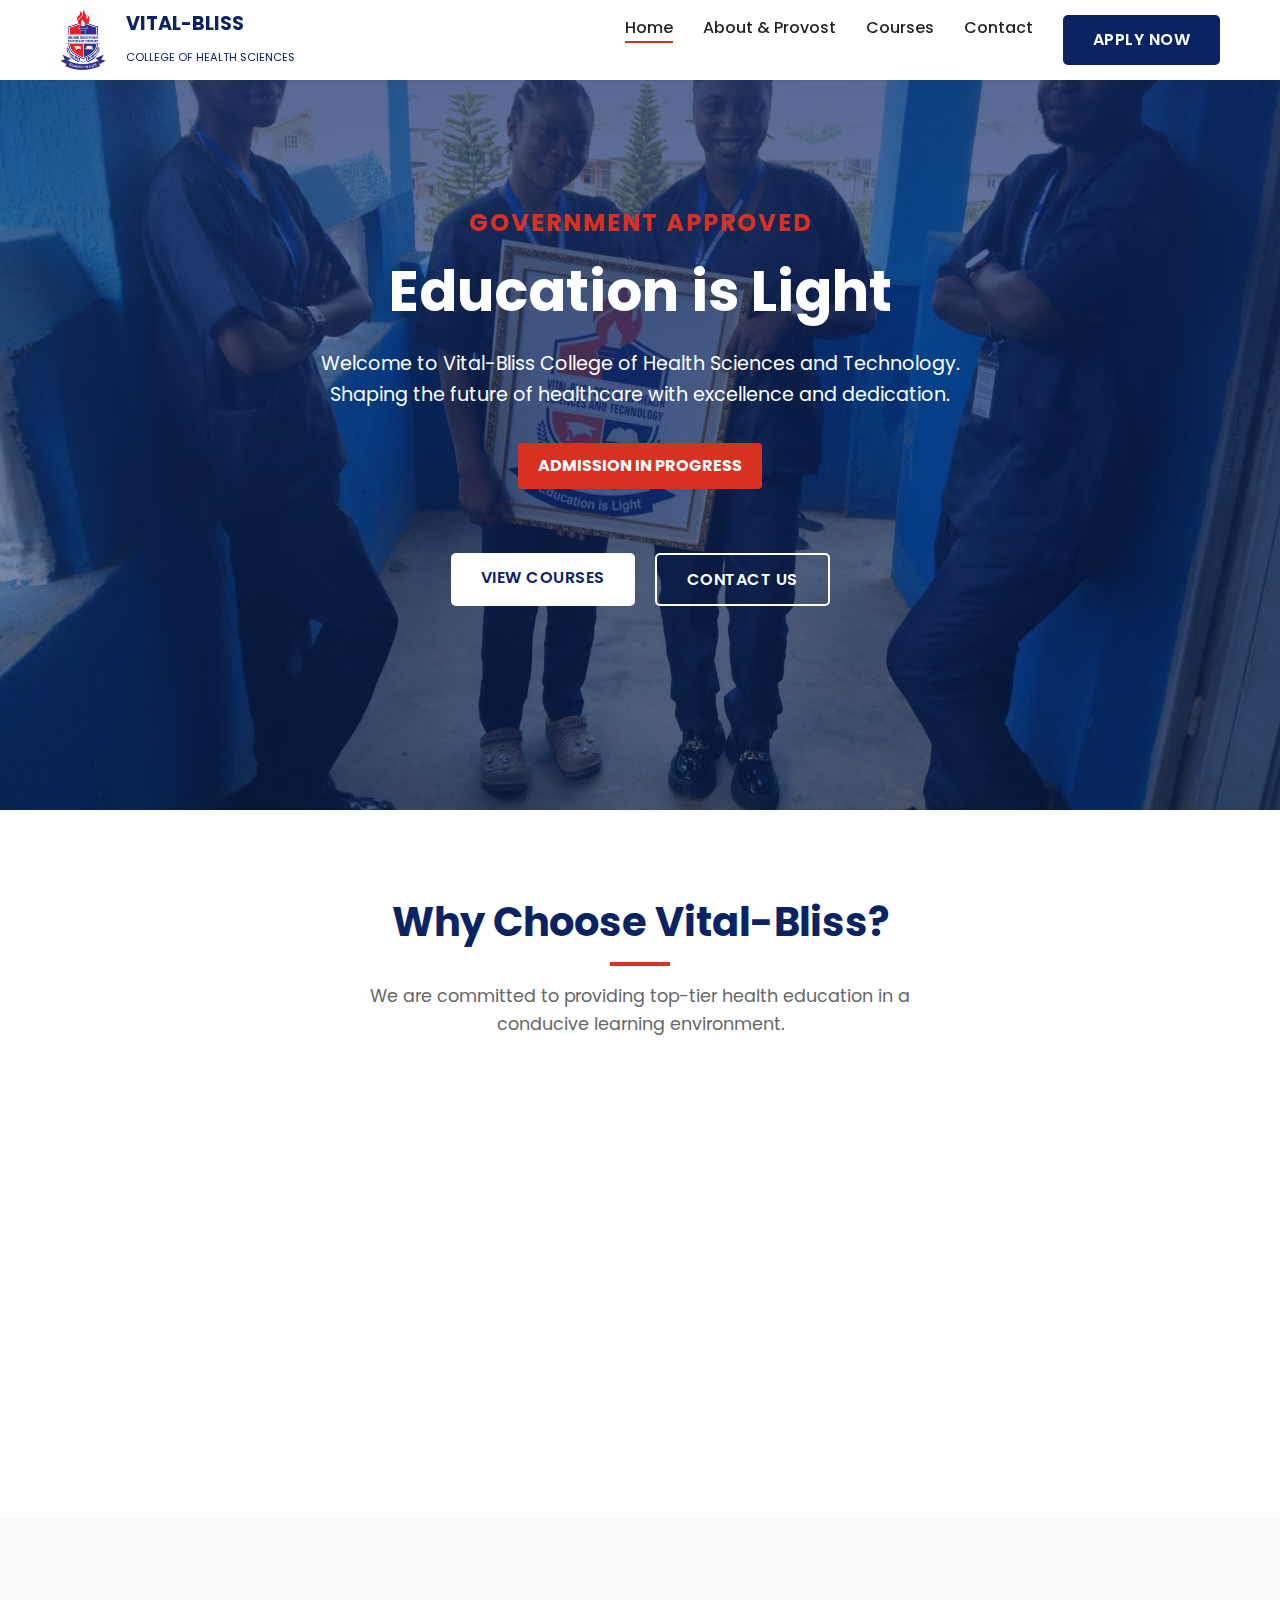
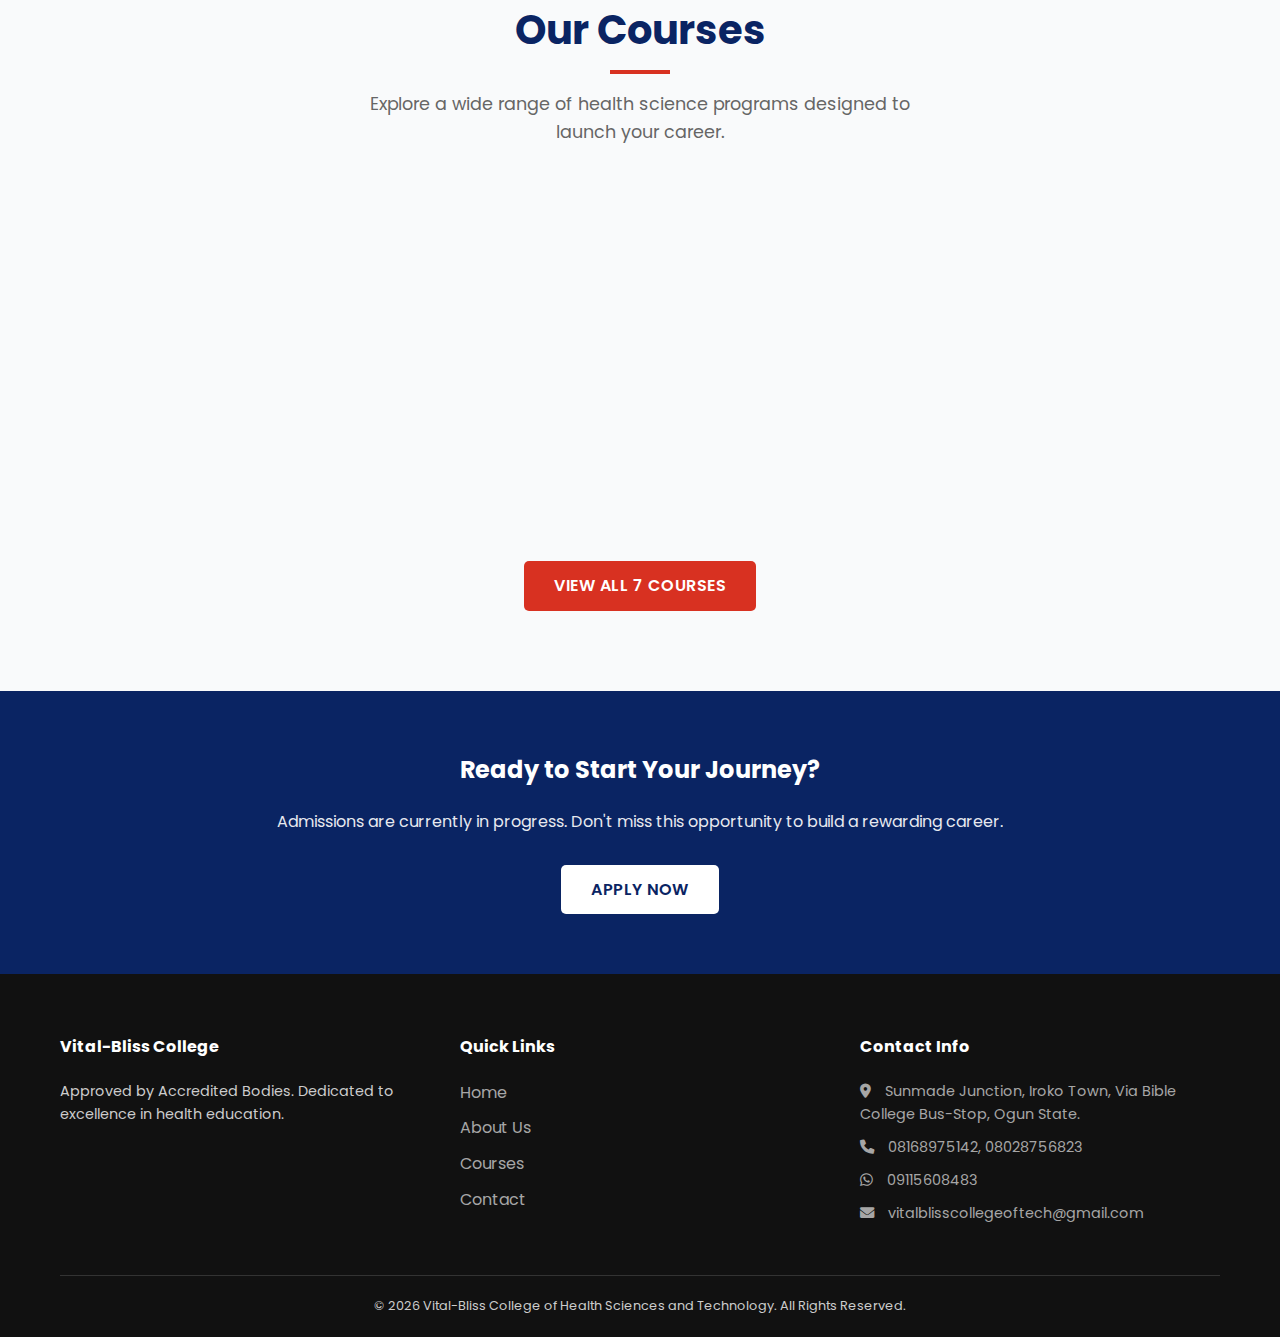
<file: index.html>
<!DOCTYPE html>
<html lang="en">

<head>
    <meta charset="UTF-8">
    <meta name="viewport" content="width=device-width, initial-scale=1.0">
    <title>Vital-Bliss College | Health Sciences & Technology - Lagos</title>
    <meta name="description"
        content="Looking for a top Health College in Lagos? Vital-Bliss College offers Govt Approved courses in Community Health, Public Health, and more. Admission in progress!">
    <meta name="keywords"
        content="Health College Lagos, School of Health Technology, Community Health, Public Health, Vital Bliss, Nursing Assistant, Environmental Health">

    <!-- Open Graph for Social Media -->
    <meta property="og:title" content="Vital-Bliss College of Health Sciences and Technology">
    <meta property="og:description" content="Education is Light. Admission in Progress. Government Approved.">
    <meta property="og:image" content="assets/logos/logo.jpg"
    <meta property="og:url" content="https://vital-bliss.netlify.app/">
    <meta property="og:site_name" content="Vital-Bliss College">
    <meta property="og:type" content="website">

    <!-- Favicon Links -->
    <link rel="icon" type="image/jpeg" href="assets/logos/logo.jpg">
    <link rel="apple-touch-icon" href="assets/logos/logo.jpg">
    <script type="application/ld+json">
{
  "@context": "https://schema.org",
  "@type": "WebSite",
  "name": "Vital-Bliss College of Health Sciences & Technology",
  "alternateName": "Vital-Bliss College",
  "url": "https://vital-bliss.netlify.app/"
}
</script>

    <link rel="stylesheet" href="css/style.css">
    <!-- Google Fonts -->
    <link href="https://fonts.googleapis.com/css2?family=Poppins:wght@300;400;600;700&display=swap" rel="stylesheet">
    <!-- Font Awesome -->
    <link rel="stylesheet" href="https://cdnjs.cloudflare.com/ajax/libs/font-awesome/6.0.0/css/all.min.css">
    <script src="js/script.js" defer></script>


</head>

<body>

    <!-- Header -->
    <header>
        <div class="container nav-container">
            <div class="logo">
                <img src="assets/logos/logo.jpg" alt="Vital-Bliss College Logo"
                    style="height: 60px; width: auto; margin-right: 10px;">
                <div>
                    <span class="text-primary">VITAL-BLISS</span><br>
                    <small class="text-dark" style="font-size: 0.7rem; font-weight: 400;">COLLEGE OF HEALTH
                        SCIENCES</small>
                </div>
            </div>
            <div class="mobile-menu-btn">
                <i class="fas fa-bars"></i>
            </div>
            <nav>
                <ul class="nav-links">
                    <li><a href="index.html" class="nav-link active">Home</a></li>
                    <li><a href="about.html" class="nav-link">About & Provost</a></li>
                    <li><a href="courses.html" class="nav-link">Courses</a></li>
                    <li><a href="contact.html" class="nav-link">Contact</a></li>
                    <li><a href="contact.html" class="btn btn-primary">Apply Now</a></li>
                </ul>
            </nav>
        </div>
    </header>

    <!-- Hero Section -->
    <section class="hero"
        style="background: linear-gradient(rgba(10, 36, 99, 0.7), rgba(10, 36, 99, 0.5)), url('assets/images/IMG-20260127-WA0043.jpg'); background-size: cover; background-position: center; height: 90vh; display: flex; align-items: center; color: white;">
        <div class="container fade-in text-center">
            <h2 class="text-accent" style="text-transform: uppercase; letter-spacing: 2px; margin-bottom: 1rem;">
                Government Approved</h2>
            <h1 style="font-size: 3.5rem; margin-bottom: 1.5rem; line-height: 1.2;">Education is Light</h1>
            <p style="font-size: 1.2rem; margin-bottom: 2rem; max-width: 700px; margin-left: auto; margin-right: auto;">
                Welcome to Vital-Bliss College of Health Sciences and Technology. Shaping the future of healthcare with
                excellence and dedication.
            </p>
            <div
                style="background: var(--accent-red); color: white; display: inline-block; padding: 10px 20px; font-weight: bold; border-radius: 4px; margin-bottom: 2rem; animation: pulse 2s infinite;">
                ADMISSION IN PROGRESS
            </div>
            <br>
            <div class="hero-buttons">
                <a href="courses.html" class="btn btn-primary"
                    style="background-color: var(--white); color: var(--primary-blue);">View Courses</a>
                <a href="contact.html" class="btn btn-outline"
                    style="border-color: var(--white); color: var(--white);">Contact Us</a>
            </div>
        </div>
    </section>

    <!-- Highlights Section -->
    <section style="padding: 80px 0;">
        <div class="container">
            <div class="text-center">
                <h2 class="section-title">Why Choose Vital-Bliss?</h2>
                <p class="section-subtitle">We are committed to providing top-tier health education in a conducive
                    learning environment.</p>
            </div>

            <div
                style="display: grid; grid-template-columns: repeat(auto-fit, minmax(300px, 1fr)); gap: 30px; margin-top: 40px;">
                <!-- Card 1 -->
                <div class="card fade-in"
                    style="background: white; border-radius: 10px; overflow: hidden; box-shadow: var(--shadow-md); text-align: center;">
                    <div style="height: 180px; overflow: hidden;">
                        <img src="assets/images/IMG-20260127-WA0071.jpg" alt="Accredited Programs"
                            style="width: 100%; height: 100%; object-fit: cover;">
                    </div>
                    <div style="padding: 25px;">
                        <h3 class="text-primary" style="margin-bottom: 15px;">Accredited Programs</h3>
                        <p class="text-light">All our courses are approved by relevant accredited bodies, ensuring your
                            certificate is recognized globally.</p>
                    </div>
                </div>
                <!-- Card 2 -->
                <div class="card fade-in"
                    style="background: white; border-radius: 10px; overflow: hidden; box-shadow: var(--shadow-md); text-align: center; transition-delay: 0.2s;">
                    <div style="height: 180px; overflow: hidden;">
                        <img src="assets/images/IMG-20260127-WA0066.jpg" alt="Expert Faculty"
                            style="width: 100%; height: 100%; object-fit: cover;">
                    </div>
                    <div style="padding: 25px;">
                        <h3 class="text-primary" style="margin-bottom: 15px;">Expert Faculty</h3>
                        <p class="text-light">Learn from experienced professionals and seasoned academicians dedicated
                            to
                            your success.</p>
                    </div>
                </div>
                <!-- Card 3 -->
                <div class="card fade-in"
                    style="background: white; border-radius: 10px; overflow: hidden; box-shadow: var(--shadow-md); text-align: center; transition-delay: 0.4s;">
                    <div style="height: 180px; overflow: hidden;">
                        <img src="assets/images/IMG-20260127-WA0037.jpg" alt="Practical Training"
                            style="width: 100%; height: 100%; object-fit: cover;">
                    </div>
                    <div style="padding: 25px;">
                        <h3 class="text-primary" style="margin-bottom: 15px;">Practical Training</h3>
                        <p class="text-light">We emphasize hands-on training in modern laboratories and partner
                            healthcare
                            facilities.</p>
                    </div>
                </div>
            </div>
        </div>
    </section>

    <!-- Courses Preview -->
    <section style="background-color: var(--off-white); padding: 80px 0;">
        <div class="container">
            <div class="text-center">
                <h2 class="section-title">Our Courses</h2>
                <p class="section-subtitle">Explore a wide range of health science programs designed to launch your
                    career.</p>
            </div>

            <div
                style="display: grid; grid-template-columns: repeat(auto-fit, minmax(280px, 1fr)); gap: 20px; margin-top: 40px;">
                <a href="#" class="course-card fade-in"
                    style="background: white; border-radius: 8px; overflow: hidden; box-shadow: var(--shadow-sm); display: block;">
                    <div style="height: 200px; overflow: hidden;">
                        <img src="assets/images/public-health.jpg" alt="Public Health"
                            style="width: 100%; height: 100%; object-fit: cover; transition: transform 0.5s ease;">
                    </div>
                    <div style="padding: 20px;">
                        <h3 class="text-primary" style="font-size: 1.2rem; margin-bottom: 10px;">Public Health</h3>
                        <p class="text-light" style="font-size: 0.9rem;">Promote and protect the health of people and
                            the communities where they live.</p>
                    </div>
                </a>
                <a href="#" class="course-card fade-in"
                    style="background: white; border-radius: 8px; overflow: hidden; box-shadow: var(--shadow-sm); display: block;">
                    <div style="height: 200px; overflow: hidden;">
                        <img src="assets/images/community-health.jpg" alt="Community Health"
                            style="width: 100%; height: 100%; object-fit: cover; transition: transform 0.5s ease;">
                    </div>
                    <div style="padding: 20px;">
                        <h3 class="text-primary" style="font-size: 1.2rem; margin-bottom: 10px;">Community Health</h3>
                        <p class="text-light" style="font-size: 0.9rem;">Focus on physical and mental well-being of the
                            people in a specific geographic region.</p>
                    </div>
                </a>
                <a href="#" class="course-card fade-in"
                    style="background: white; border-radius: 8px; overflow: hidden; box-shadow: var(--shadow-sm); display: block;">
                    <div style="height: 200px; overflow: hidden;">
                        <img src="assets/images/environmental-health.jpg" alt="Environmental Health"
                            style="width: 100%; height: 100%; object-fit: cover; transition: transform 0.5s ease;">
                    </div>
                    <div style="padding: 20px;">
                        <h3 class="text-primary" style="font-size: 1.2rem; margin-bottom: 10px;">Environmental Health
                        </h3>
                        <p class="text-light" style="font-size: 0.9rem;">Address all the physical, chemical, and
                            biological factors external to a person.</p>
                    </div>
                </a>
            </div>

            <div class="text-center" style="margin-top: 40px;">
                <a href="courses.html" class="btn btn-accent">View All 7 Courses</a>
            </div>
        </div>
    </section>

    <!-- Call to Action -->
    <section style="padding: 60px 0; background-color: var(--primary-blue); color: white; text-align: center;">
        <div class="container">
            <h2 style="margin-bottom: 20px;">Ready to Start Your Journey?</h2>
            <p style="margin-bottom: 30px; opacity: 0.9;">Admissions are currently in progress. Don't miss this
                opportunity to build a rewarding career.</p>
            <a href="contact.html" class="btn" style="background-color: white; color: var(--primary-blue);">Apply
                Now</a>
        </div>
    </section>

    <!-- Footer -->
    <footer style="background-color: #111; color: #ccc; padding: 60px 0 20px;">
        <div class="container">
            <div
                style="display: grid; grid-template-columns: repeat(auto-fit, minmax(250px, 1fr)); gap: 40px; margin-bottom: 40px;">
                <div>
                    <h4 class="text-white" style="color: white; margin-bottom: 20px;">Vital-Bliss College</h4>
                    <p style="font-size: 0.9rem;">Approved by Accredited Bodies. Dedicated to excellence in health
                        education.</p>
                </div>
                <div>
                    <h4 class="text-white" style="color: white; margin-bottom: 20px;">Quick Links</h4>
                    <ul style="opacity: 0.8;">
                        <li style="margin-bottom: 10px;"><a href="index.html">Home</a></li>
                        <li style="margin-bottom: 10px;"><a href="about.html">About Us</a></li>
                        <li style="margin-bottom: 10px;"><a href="courses.html">Courses</a></li>
                        <li style="margin-bottom: 10px;"><a href="contact.html">Contact</a></li>
                    </ul>
                </div>
                <div>
                    <h4 class="text-white" style="color: white; margin-bottom: 20px;">Contact Info</h4>
                    <ul style="opacity: 0.8; font-size: 0.9rem;">
                        <li style="margin-bottom: 10px;"><i class="fas fa-map-marker-alt"
                                style="margin-right: 10px;"></i> Sunmade Junction, Iroko Town, Via Bible College
                            Bus-Stop, Ogun State.</li>
                        <li style="margin-bottom: 10px;"><i class="fas fa-phone" style="margin-right: 10px;"></i>
                            08168975142, 08028756823</li>
                        <li style="margin-bottom: 10px;"><i class="fab fa-whatsapp" style="margin-right: 10px;"></i>
                            09115608483</li>
                        <li style="margin-bottom: 10px;"><i class="fas fa-envelope" style="margin-right: 10px;"></i>
                            vitalblisscollegeoftech@gmail.com</li>
                    </ul>
                </div>
            </div>
            <div style="border-top: 1px solid #333; padding-top: 20px; text-align: center; font-size: 0.8rem;">
                <p>&copy; 2026 Vital-Bliss College of Health Sciences and Technology. All Rights Reserved.</p>
            </div>
        </div>
    </footer>

    <style>
        @keyframes pulse {
            0% {
                transform: scale(1);
            }

            50% {
                transform: scale(1.05);
            }

            100% {
                transform: scale(1);
            }
        }
    </style>
</body>

</html>
</file>
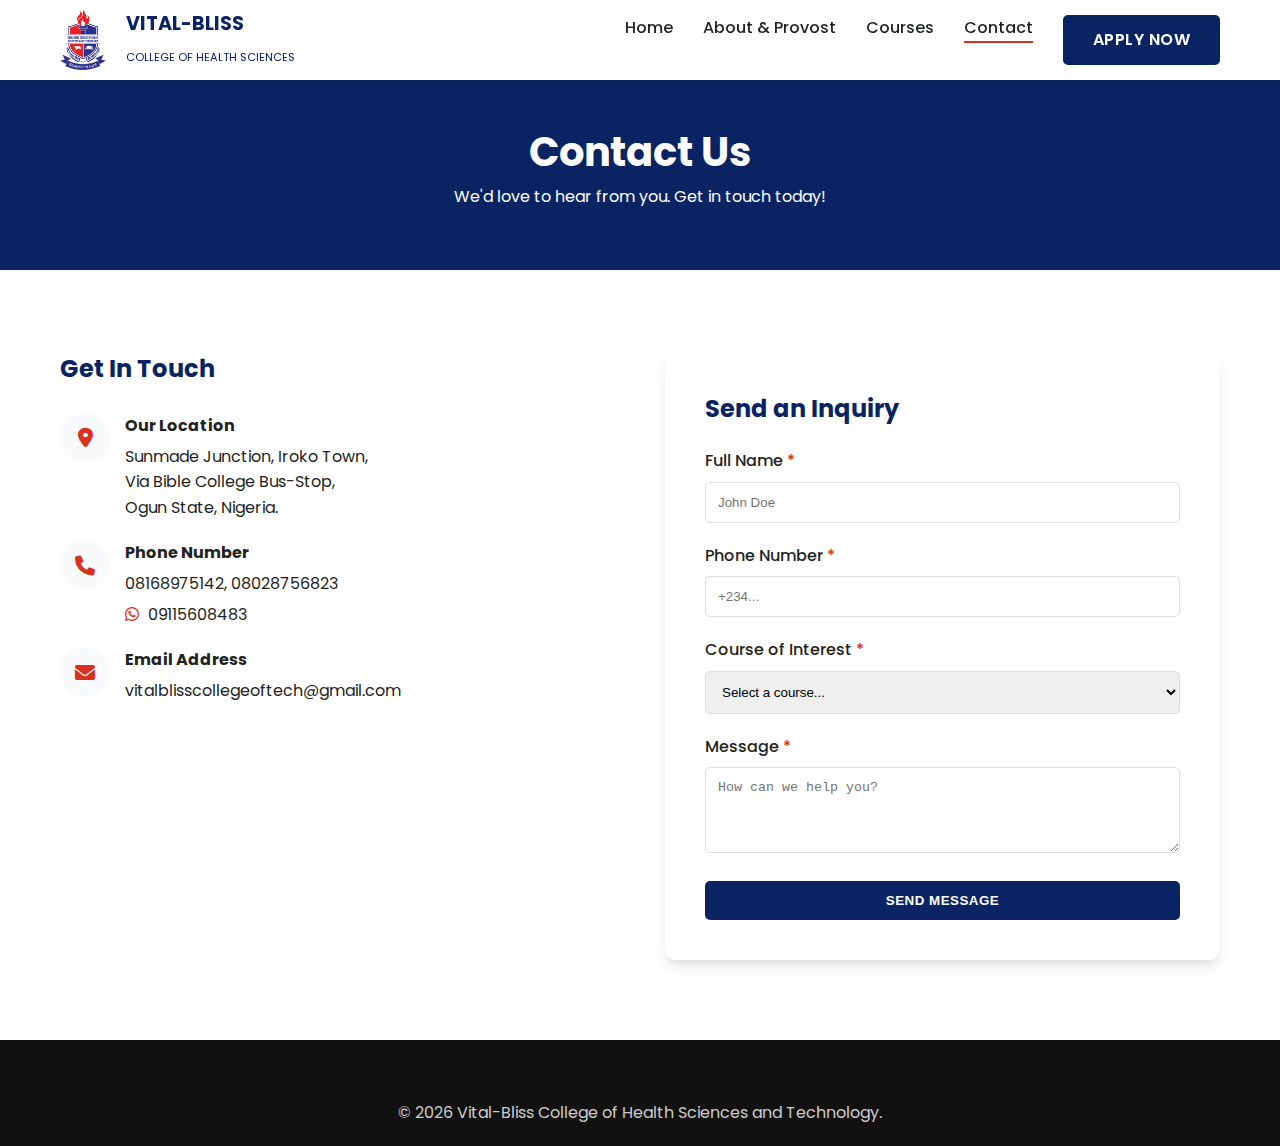
<file: contact.html>
<!DOCTYPE html>
<html lang="en">

<head>
    <meta charset="UTF-8">
    <meta name="viewport" content="width=device-width, initial-scale=1.0">
    <title>Contact Us - Vital-Bliss College</title>
    <!-- Open Graph for Social Media -->
    <meta property="og:title" content="Contact Us - Vital-Bliss College">
    <meta property="og:description" content="Education is Light. Admission in Progress. Government Approved.">
    <meta property="og:image" content="assets/logos/logo.jpg">
    <meta property="og:url" content="https://www.vital-bliss.com/contact.html">
    <meta property="og:site_name" content="Vital-Bliss College">
    <meta property="og:type" content="website">

    <!-- Secondary Identity Signals -->
    <meta name="application-name" content="Vital-Bliss College">
    <meta name="apple-mobile-web-app-title" content="Vital-Bliss">

    <!-- Favicon Links -->
    <link rel="icon" type="image/jpeg" href="assets/logos/logo.jpg">
    <link rel="apple-touch-icon" href="assets/logos/logo.jpg">
    <script type="application/ld+json">
{
  "@context": "https://schema.org",
  "@type": "WebSite",
  "name": "Vital-Bliss College of Health Sciences & Technology",
  "alternateName": "Vital-Bliss College",
  "url": "https://www.vital-bliss.com/"
}
</script>

    <link rel="stylesheet" href="css/style.css">
    <link href="https://fonts.googleapis.com/css2?family=Poppins:wght@300;400;600;700&display=swap" rel="stylesheet">
    <link rel="stylesheet" href="https://cdnjs.cloudflare.com/ajax/libs/font-awesome/6.0.0/css/all.min.css">
    <script src="js/script.js" defer></script>
</head>

<body>

    <header>
        <div class="container nav-container">
            <div class="logo">
                <img src="assets/logos/logo.jpg" alt="Vital-Bliss College Logo"
                    style="height: 60px; width: auto; margin-right: 10px;">
                <div>
                    <span class="text-primary">VITAL-BLISS</span><br>
                    <small class="text-dark" style="font-size: 0.7rem; font-weight: 400;">COLLEGE OF HEALTH
                        SCIENCES</small>
                </div>
            </div>
            <div class="mobile-menu-btn">
                <i class="fas fa-bars"></i>
            </div>
            <nav>
                <ul class="nav-links">
                    <li><a href="index.html" class="nav-link">Home</a></li>
                    <li><a href="about.html" class="nav-link">About & Provost</a></li>
                    <li><a href="courses.html" class="nav-link">Courses</a></li>
                    <li><a href="contact.html" class="nav-link active">Contact</a></li>
                    <li><a href="contact.html" class="btn btn-primary">Apply Now</a></li>
                </ul>
            </nav>
        </div>
    </header>

    <!-- PAGE HEADER -->
    <section style="background-color: var(--primary-blue); color: white; padding: 120px 0 60px; text-align: center;">
        <div class="container">
            <h1 style="font-size: 2.5rem;">Contact Us</h1>
            <p>We'd love to hear from you. Get in touch today!</p>
        </div>
    </section>

    <!-- CONTACT CONTENT -->
    <section style="padding: 80px 0;">
        <div class="container">
            <div style="display: grid; grid-template-columns: repeat(auto-fit, minmax(300px, 1fr)); gap: 50px;">

                <!-- Contact Info -->
                <div>
                    <h2 class="text-primary" style="margin-bottom: 25px;">Get In Touch</h2>
                    <div style="display: flex; margin-bottom: 20px;">
                        <div
                            style="min-width: 50px; height: 50px; background: var(--off-white); border-radius: 50%; display: flex; align-items: center; justify-content: center; margin-right: 15px;">
                            <i class="fas fa-map-marker-alt text-accent fa-lg"></i>
                        </div>
                        <div>
                            <h4 style="margin-bottom: 5px;">Our Location</h4>
                            <p class="text-light">Sunmade Junction, Iroko Town,<br>Via Bible College Bus-Stop,<br>Ogun
                                State, Nigeria.</p>
                        </div>
                    </div>

                    <div style="display: flex; margin-bottom: 20px;">
                        <div
                            style="min-width: 50px; height: 50px; background: var(--off-white); border-radius: 50%; display: flex; align-items: center; justify-content: center; margin-right: 15px;">
                            <i class="fas fa-phone text-accent fa-lg"></i>
                        </div>
                        <div>
                            <h4 style="margin-bottom: 5px;">Phone Number</h4>
                            <p class="text-light">08168975142, 08028756823</p>
                            <p class="text-light" style="margin-top: 5px;">
                                <i class="fab fa-whatsapp text-accent" style="margin-right: 5px;"></i>
                                <a href="https://wa.me/2349115608483" target="_blank">09115608483</a>
                            </p>
                        </div>
                    </div>

                    <div style="display: flex; margin-bottom: 20px;">
                        <div
                            style="min-width: 50px; height: 50px; background: var(--off-white); border-radius: 50%; display: flex; align-items: center; justify-content: center; margin-right: 15px;">
                            <i class="fas fa-envelope text-accent fa-lg"></i>
                        </div>
                        <div>
                            <h4 style="margin-bottom: 5px;">Email Address</h4>
                            <p class="text-light">vitalblisscollegeoftech@gmail.com</p>
                        </div>
                    </div>
                </div>

                <!-- Inquiry Form -->
                <div style="background: white; padding: 40px; border-radius: 10px; box-shadow: var(--shadow-lg);">
                    <h2 class="text-primary" style="margin-bottom: 20px;">Send an Inquiry</h2>
                    <!-- 
                        NOTE: To make this send properly to your email without opening the user's mail app, 
                        you can sign up for a free account at https://formspree.io/ 
                        and replace the action URL below with your Formspree ID.
                        For now, I've set it to 'mailto' which opens the user's email app.
                    -->
                    <form action="mailto:vitalblisscollegeoftech@gmail.com" method="POST" enctype="text/plain">
                        <div style="margin-bottom: 20px;">
                            <label style="display: block; margin-bottom: 8px; font-weight: 500;">Full Name <span
                                    class="text-accent">*</span></label>
                            <input type="text" name="name" required placeholder="John Doe"
                                style="width: 100%; padding: 12px; border: 1px solid #ddd; border-radius: 5px; outline: none;">
                        </div>
                        <div style="margin-bottom: 20px;">
                            <label style="display: block; margin-bottom: 8px; font-weight: 500;">Phone Number <span
                                    class="text-accent">*</span></label>
                            <input type="tel" name="phone" required placeholder="+234..."
                                style="width: 100%; padding: 12px; border: 1px solid #ddd; border-radius: 5px; outline: none;">
                        </div>
                        <div style="margin-bottom: 20px;">
                            <label style="display: block; margin-bottom: 8px; font-weight: 500;">Course of
                                Interest <span class="text-accent">*</span></label>
                            <select name="course" required
                                style="width: 100%; padding: 12px; border: 1px solid #ddd; border-radius: 5px; outline: none;">
                                <option value="">Select a course...</option>
                                <option value="Environmental Health">Environmental Health</option>
                                <option value="Community Health">Community Health</option>
                                <option value="Public Health">Public Health</option>
                                <option value="Healthcare Assistant">Healthcare Assistant</option>
                                <option value="Occupational Health and Safety">Occupational Health and Safety</option>
                                <option value="Caregiver">Caregiver</option>
                                <option value="Family Planning">Family Planning</option>
                            </select>
                        </div>
                        <div style="margin-bottom: 20px;">
                            <label style="display: block; margin-bottom: 8px; font-weight: 500;">Message <span
                                    class="text-accent">*</span></label>
                            <textarea name="message" rows="4" required placeholder="How can we help you?"
                                style="width: 100%; padding: 12px; border: 1px solid #ddd; border-radius: 5px; outline: none;"></textarea>
                        </div>
                        <button type="submit" class="btn btn-primary" style="width: 100%;">Send Message</button>
                    </form>
                </div>

            </div>
        </div>
    </section>

    <!-- Footer -->
    <footer style="background-color: #111; color: #ccc; padding: 60px 0 20px;">
        <div class="container text-center">
            <p>&copy; 2026 Vital-Bliss College of Health Sciences and Technology.</p>
        </div>
    </footer>

</body>

</html>
</file>
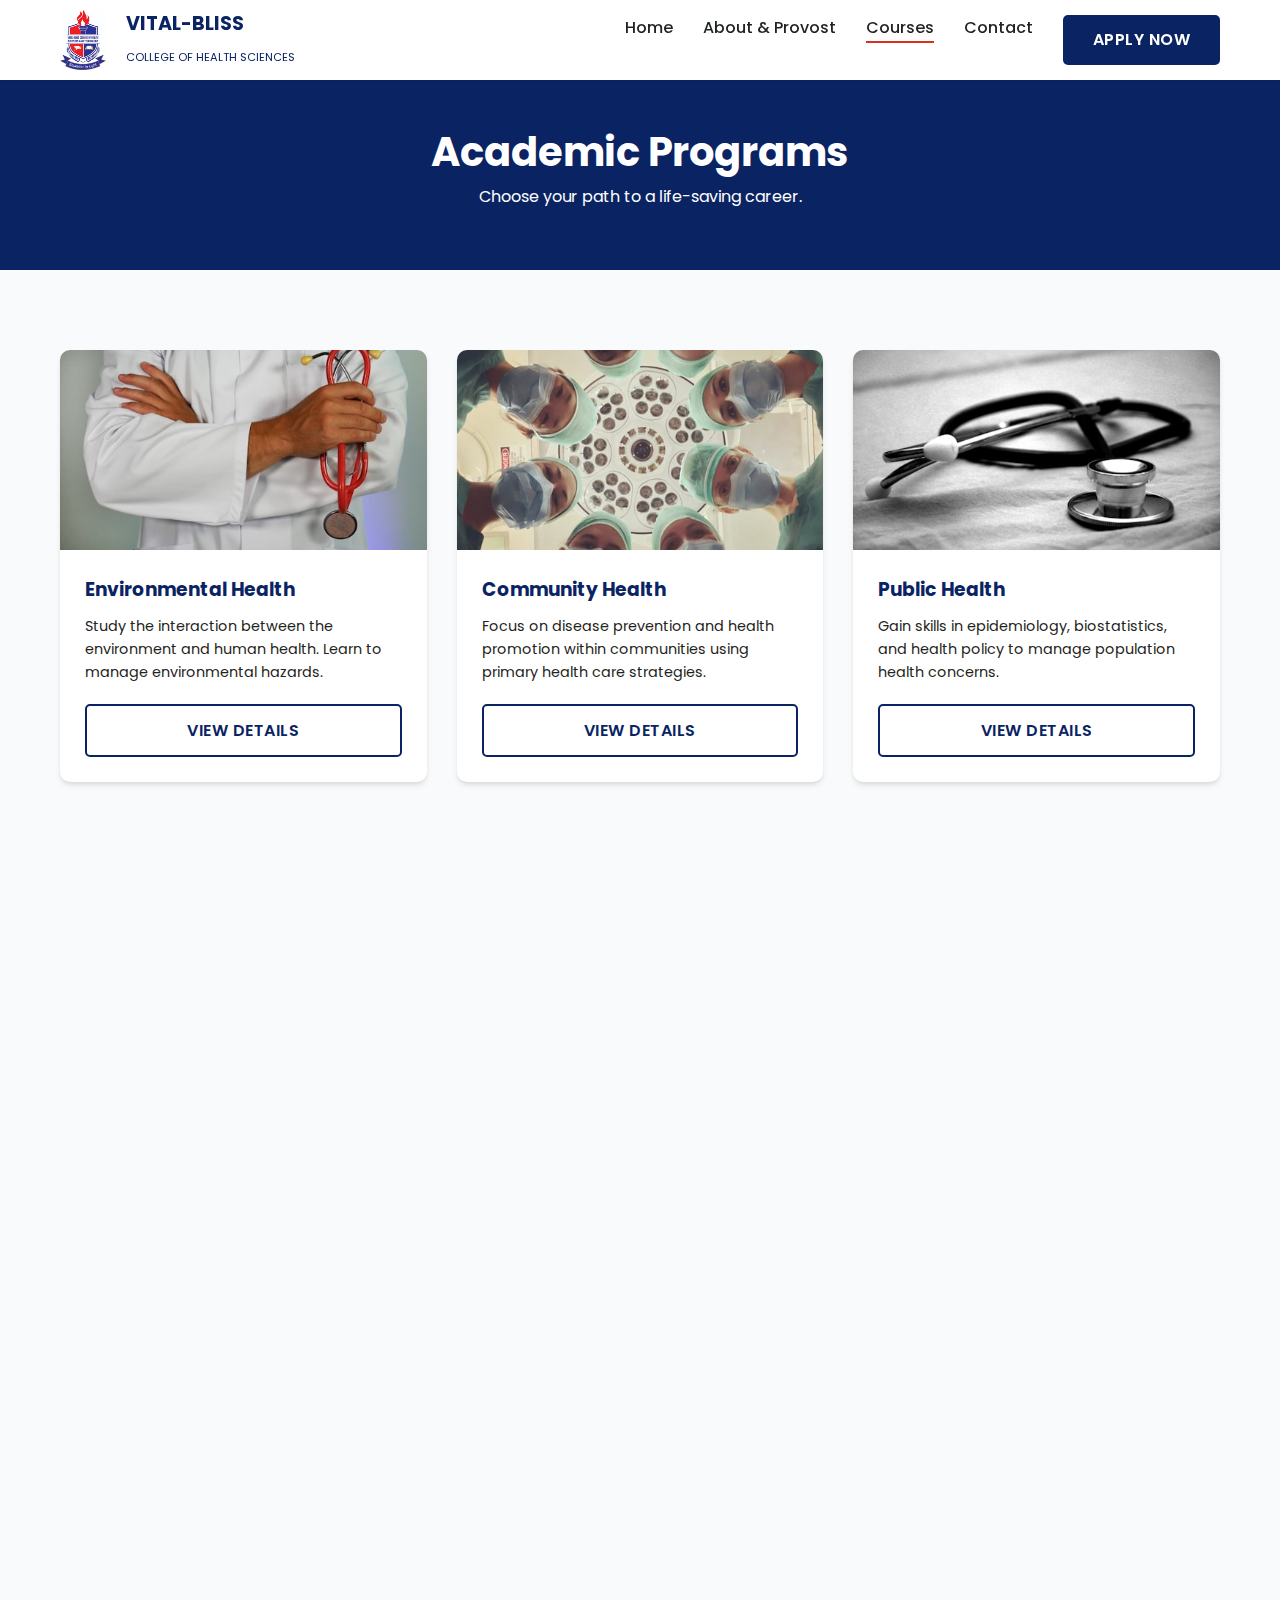
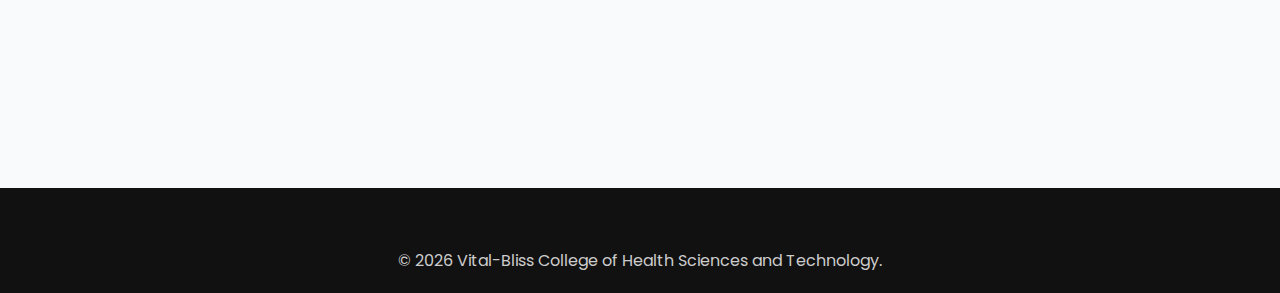
<file: courses.html>
<!DOCTYPE html>
<html lang="en">

<head>
    <meta charset="UTF-8">
    <meta name="viewport" content="width=device-width, initial-scale=1.0">
    <title>Our Courses - Vital-Bliss College</title>
    <!-- Open Graph for Social Media -->
    <meta property="og:title" content="Our Courses - Vital-Bliss College">
    <meta property="og:description" content="Education is Light. Admission in Progress. Government Approved.">
    <meta property="og:image" content="assets/logos/logo.jpg">
    <meta property="og:url" content="https://www.vital-bliss.com/courses.html">
    <meta property="og:site_name" content="Vital-Bliss College">
    <meta property="og:type" content="website">

    <!-- Secondary Identity Signals -->
    <meta name="application-name" content="Vital-Bliss College">
    <meta name="apple-mobile-web-app-title" content="Vital-Bliss">

    <!-- Favicon Links -->
    <link rel="icon" type="image/jpeg" href="assets/logos/logo.jpg">
    <link rel="apple-touch-icon" href="assets/logos/logo.jpg">
    <script type="application/ld+json">
{
  "@context": "https://schema.org",
  "@type": "WebSite",
  "name": "Vital-Bliss College of Health Sciences & Technology",
  "alternateName": "Vital-Bliss College",
  "url": "https://www.vital-bliss.com/"
}
</script>

    <link rel="stylesheet" href="css/style.css">
    <link href="https://fonts.googleapis.com/css2?family=Poppins:wght@300;400;600;700&display=swap" rel="stylesheet">
    <link rel="stylesheet" href="https://cdnjs.cloudflare.com/ajax/libs/font-awesome/6.0.0/css/all.min.css">
    <script src="js/script.js" defer></script>
</head>

<body>

    <header>
        <div class="container nav-container">
            <div class="logo">
                <img src="assets/logos/logo.jpg" alt="Vital-Bliss College Logo"
                    style="height: 60px; width: auto; margin-right: 10px;">
                <div>
                    <span class="text-primary">VITAL-BLISS</span><br>
                    <small class="text-dark" style="font-size: 0.7rem; font-weight: 400;">COLLEGE OF HEALTH
                        SCIENCES</small>
                </div>
            </div>
            <div class="mobile-menu-btn">
                <i class="fas fa-bars"></i>
            </div>
            <nav>
                <ul class="nav-links">
                    <li><a href="index.html" class="nav-link">Home</a></li>
                    <li><a href="about.html" class="nav-link">About & Provost</a></li>
                    <li><a href="courses.html" class="nav-link active">Courses</a></li>
                    <li><a href="contact.html" class="nav-link">Contact</a></li>
                    <li><a href="contact.html" class="btn btn-primary">Apply Now</a></li>
                </ul>
            </nav>
        </div>
    </header>

    <!-- Page Header -->
    <section style="background-color: var(--primary-blue); color: white; padding: 120px 0 60px; text-align: center;">
        <div class="container">
            <h1 style="font-size: 2.5rem;">Academic Programs</h1>
            <p>Choose your path to a life-saving career.</p>
        </div>
    </section>

    <!-- Courses Grid -->
    <section style="padding: 80px 0; background-color: var(--off-white);">
        <div class="container">
            <div style="display: grid; grid-template-columns: repeat(auto-fit, minmax(300px, 1fr)); gap: 30px;">

                <!-- Course 1 -->
                <div class="card fade-in"
                    style="background: white; border-radius: 10px; overflow: hidden; box-shadow: var(--shadow-md);">
                    <div style="height: 200px; overflow: hidden;">
                        <img src="assets/images/environmental-health.jpg" alt="Environmental Health"
                            style="width: 100%; height: 100%; object-fit: cover; transition: transform 0.5s ease;">
                    </div>
                    <div style="padding: 25px;">
                        <h3 class="text-primary" style="margin-bottom: 10px;">Environmental Health</h3>
                        <p class="text-light" style="font-size: 0.9rem; margin-bottom: 20px;">Study the interaction
                            between the environment and human health. Learn to manage environmental hazards.</p>
                        <a href="courses/environmental-health.html" class="btn btn-outline"
                            style="width: 100%; text-align: center;">View Details</a>
                    </div>
                </div>

                <!-- Course 2 -->
                <div class="card fade-in"
                    style="background: white; border-radius: 10px; overflow: hidden; box-shadow: var(--shadow-md);">
                    <div style="height: 200px; overflow: hidden;">
                        <img src="assets/images/community-health.jpg" alt="Community Health"
                            style="width: 100%; height: 100%; object-fit: cover;">
                    </div>
                    <div style="padding: 25px;">
                        <h3 class="text-primary" style="margin-bottom: 10px;">Community Health</h3>
                        <p class="text-light" style="font-size: 0.9rem; margin-bottom: 20px;">Focus on disease
                            prevention and health promotion within communities using primary health care strategies.</p>
                        <a href="courses/community-health.html" class="btn btn-outline"
                            style="width: 100%; text-align: center;">View Details</a>
                    </div>
                </div>

                <!-- Course 3 -->
                <div class="card fade-in"
                    style="background: white; border-radius: 10px; overflow: hidden; box-shadow: var(--shadow-md);">
                    <div style="height: 200px; overflow: hidden;">
                        <img src="assets/images/public-health.jpg" alt="Public Health"
                            style="width: 100%; height: 100%; object-fit: cover;">
                    </div>
                    <div style="padding: 25px;">
                        <h3 class="text-primary" style="margin-bottom: 10px;">Public Health</h3>
                        <p class="text-light" style="font-size: 0.9rem; margin-bottom: 20px;">Gain skills in
                            epidemiology, biostatistics, and health policy to manage population health concerns.</p>
                        <a href="courses/public-health.html" class="btn btn-outline"
                            style="width: 100%; text-align: center;">View Details</a>
                    </div>
                </div>

                <!-- Course 4 -->
                <div class="card fade-in"
                    style="background: white; border-radius: 10px; overflow: hidden; box-shadow: var(--shadow-md);">
                    <div style="height: 200px; overflow: hidden;">
                        <img src="assets/images/healthcare-assistant.jpg" alt="Healthcare Assistant"
                            style="width: 100%; height: 100%; object-fit: cover;">
                    </div>
                    <div style="padding: 25px;">
                        <h3 class="text-primary" style="margin-bottom: 10px;">Healthcare Assistant</h3>
                        <p class="text-light" style="font-size: 0.9rem; margin-bottom: 20px;">Support healthcare
                            professionals in providing patient care. Ideal for those starting in the medical field.</p>
                        <a href="courses/healthcare-assistant.html" class="btn btn-outline"
                            style="width: 100%; text-align: center;">View Details</a>
                    </div>
                </div>

                <!-- Course 5 -->
                <div class="card fade-in"
                    style="background: white; border-radius: 10px; overflow: hidden; box-shadow: var(--shadow-md);">
                    <div style="height: 200px; overflow: hidden;">
                        <img src="assets/images/occupational-health.jpg" alt="Occupational Health"
                            style="width: 100%; height: 100%; object-fit: cover;">
                    </div>
                    <div style="padding: 25px;">
                        <h3 class="text-primary" style="margin-bottom: 10px;">Occupational Health & Safety</h3>
                        <p class="text-light" style="font-size: 0.9rem; margin-bottom: 20px;">Learn to identify and
                            control workplace hazards to ensure the safety and health of workers.</p>
                        <a href="courses/occupational-health.html" class="btn btn-outline"
                            style="width: 100%; text-align: center;">View Details</a>
                    </div>
                </div>

                <!-- Course 6 -->
                <div class="card fade-in"
                    style="background: white; border-radius: 10px; overflow: hidden; box-shadow: var(--shadow-md);">
                    <div style="height: 200px; overflow: hidden;">
                        <img src="assets/images/caregiver.jpg" alt="Caregiver"
                            style="width: 100%; height: 100%; object-fit: cover;">
                    </div>
                    <div style="padding: 25px;">
                        <h3 class="text-primary" style="margin-bottom: 10px;">Caregiver</h3>
                        <p class="text-light" style="font-size: 0.9rem; margin-bottom: 20px;">Specialized training in
                            providing compassionate care for the elderly, disabled, and chronically ill.</p>
                        <a href="courses/caregiver.html" class="btn btn-outline"
                            style="width: 100%; text-align: center;">View Details</a>
                    </div>
                </div>

                <!-- Course 7 -->
                <div class="card fade-in"
                    style="background: white; border-radius: 10px; overflow: hidden; box-shadow: var(--shadow-md);">
                    <div style="height: 200px; overflow: hidden;">
                        <img src="assets/images/family-planning.jpg" alt="Family Planning"
                            style="width: 100%; height: 100%; object-fit: cover;">
                    </div>
                    <div style="padding: 25px;">
                        <h3 class="text-primary" style="margin-bottom: 10px;">Family Planning</h3>
                        <p class="text-light" style="font-size: 0.9rem; margin-bottom: 20px;">Educate and assist
                            individuals and families in making informed decisions about reproductive health.</p>
                        <a href="courses/family-planning.html" class="btn btn-outline"
                            style="width: 100%; text-align: center;">View Details</a>
                    </div>
                </div>

            </div>
        </div>
    </section>

    <!-- Footer -->
    <footer style="background-color: #111; color: #ccc; padding: 60px 0 20px;">
        <div class="container text-center">
            <p>&copy; 2026 Vital-Bliss College of Health Sciences and Technology.</p>
        </div>
    </footer>

</body>

</html>
</file>
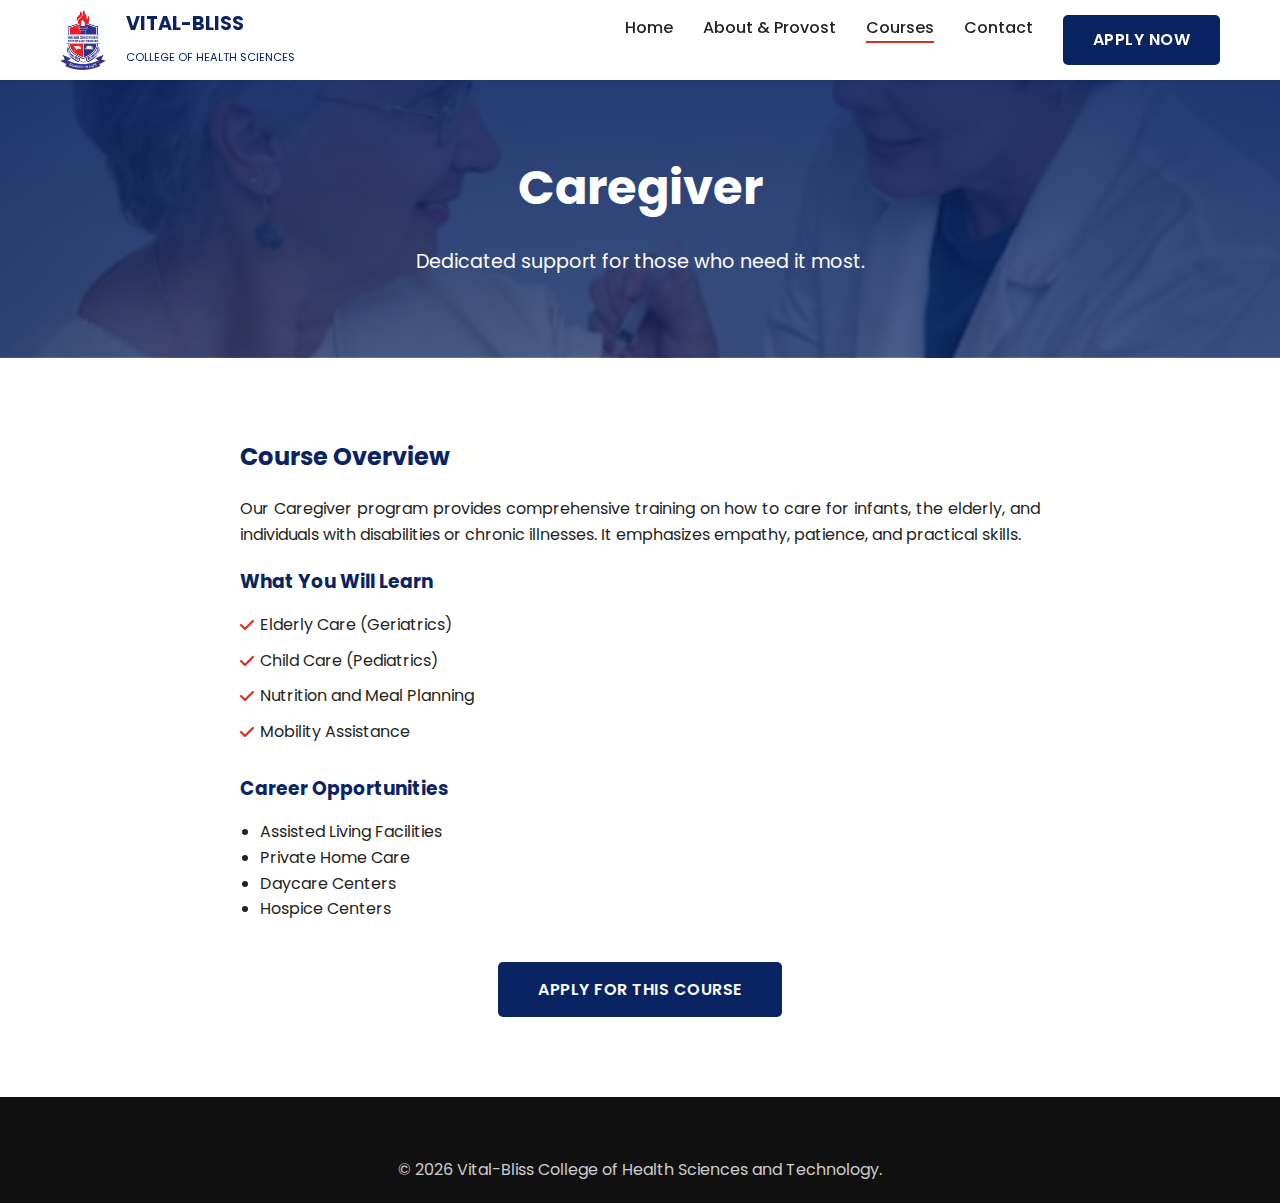
<file: courses/caregiver.html>
﻿<!DOCTYPE html>
<html lang="en">

<head>
    <meta charset="UTF-8">
    <meta name="viewport" content="width=device-width, initial-scale=1.0">
    <title>Caregiver - Vital-Bliss College</title>
    <link rel="canonical" href="https://vital-bliss.com/courses/caregiver.html">
    <!-- Open Graph for Social Media -->
    <meta property="og:title" content="Caregiver - Vital-Bliss College">
    <meta property="og:description" content="Education is Light. Admission in Progress. Government Approved.">
    <meta property="og:image" content="https://vital-bliss.com/assets/logos/logo.jpg">
    <meta property="og:url" content="https://www.vital-bliss.com/courses/caregiver.html">
    <meta property="og:site_name" content="Vital-Bliss College">
    <meta property="og:type" content="website">

    <!-- Secondary Identity Signals -->
    <meta name="application-name" content="Vital-Bliss College">
    <meta name="apple-mobile-web-app-title" content="Vital-Bliss">

    <!-- Favicon Links -->
    <link rel="icon" type="image/jpeg" href="https://vital-bliss.com/assets/logos/logo.jpg">
    <link rel="apple-touch-icon" href="https://vital-bliss.com/assets/logos/logo.jpg">

    <script type="application/ld+json">
{
  "@context": "https://schema.org",
  "@type": "WebSite",
  "name": "Vital-Bliss College of Health Sciences & Technology",
  "alternateName": "Vital-Bliss College",
  "url": "https://www.vital-bliss.com/"
}
</script>

    <link rel="stylesheet" href="../css/style.css">
    <link href="https://fonts.googleapis.com/css2?family=Poppins:wght@300;400;600;700&display=swap" rel="stylesheet">
    <link rel="stylesheet" href="https://cdnjs.cloudflare.com/ajax/libs/font-awesome/6.0.0/css/all.min.css">
    <script src="../js/script.js" defer></script>
</head>

<body>

    <header>
        <div class="container nav-container">
            <div class="logo">
                <img src="../assets/logos/logo.jpg" alt="Vital-Bliss College Logo"
                    style="height: 60px; width: auto; margin-right: 10px;">
                <div>
                    <span class="text-primary">VITAL-BLISS</span><br>
                    <small class="text-dark" style="font-size: 0.7rem; font-weight: 400;">COLLEGE OF HEALTH
                        SCIENCES</small>
                </div>
            </div>
            <div class="mobile-menu-btn">
                <i class="fas fa-bars"></i>
            </div>
            <nav>
                <ul class="nav-links">
                    <li><a href="../index.html" class="nav-link">Home</a></li>
                    <li><a href="../about.html" class="nav-link">About & Provost</a></li>
                    <li><a href="../courses.html" class="nav-link active">Courses</a></li>
                    <li><a href="../contact.html" class="nav-link">Contact</a></li>
                    <li><a href="../contact.html" class="btn btn-primary">Apply Now</a></li>
                </ul>
            </nav>
        </div>
    </header>

    <section
        style="background: linear-gradient(rgba(10, 36, 99, 0.9), rgba(10, 36, 99, 0.7)), url('../assets/images/caregiver.jpg'); background-size: cover; background-position: center; padding: 150px 0 80px; color: white; text-align: center;">
        <div class="container">
            <h1 style="font-size: 3rem; margin-bottom: 20px;">Caregiver</h1>
            <p style="font-size: 1.2rem; max-width: 700px; margin: 0 auto;">Dedicated support for those who need it
                most.</p>
        </div>
    </section>

    <section style="padding: 80px 0;">
        <div class="container">
            <div style="max-width: 800px; margin: 0 auto;">
                <div>
                    <h2 class="text-primary" style="margin-bottom: 20px;">Course Overview</h2>
                    <p style="margin-bottom: 20px; text-align: justify;">
                        Our Caregiver program provides comprehensive training on how to care for infants, the elderly,
                        and individuals with disabilities or chronic illnesses. It emphasizes empathy, patience, and
                        practical skills.
                    </p>
                    <h3 class="text-primary" style="margin-bottom: 15px;">What You Will Learn</h3>
                    <ul style="list-style: none; margin-bottom: 30px;">
                        <li style="margin-bottom: 10px; padding-left: 20px; position: relative;"><i
                                class="fas fa-check text-accent" style="position: absolute; left: 0; top: 5px;"></i>
                            Elderly Care (Geriatrics)</li>
                        <li style="margin-bottom: 10px; padding-left: 20px; position: relative;"><i
                                class="fas fa-check text-accent" style="position: absolute; left: 0; top: 5px;"></i>
                            Child Care (Pediatrics)</li>
                        <li style="margin-bottom: 10px; padding-left: 20px; position: relative;"><i
                                class="fas fa-check text-accent" style="position: absolute; left: 0; top: 5px;"></i>
                            Nutrition and Meal Planning</li>
                        <li style="margin-bottom: 10px; padding-left: 20px; position: relative;"><i
                                class="fas fa-check text-accent" style="position: absolute; left: 0; top: 5px;"></i>
                            Mobility Assistance</li>
                    </ul>
                    <h3 class="text-primary" style="margin-bottom: 15px;">Career Opportunities</h3>
                    <ul style="list-style: disc; margin-left: 20px; margin-bottom: 30px;">
                        <li>Assisted Living Facilities</li>
                        <li>Private Home Care</li>
                        <li>Daycare Centers</li>
                        <li>Hospice Centers</li>

                    </ul>
                    <div style="margin-top: 40px; text-align: center;">
                        <a href="../contact.html" class="btn btn-primary" style="padding: 15px 40px;">Apply for this
                            Course</a>
                    </div>
                </div>
            </div>
        </div>
    </section>

    <footer style="background-color: #111; color: #ccc; padding: 60px 0 20px;">
        <div class="container text-center">
            <p>&copy; 2026 Vital-Bliss College of Health Sciences and Technology.</p>
        </div>
    </footer>

</body>

</html>
</file>
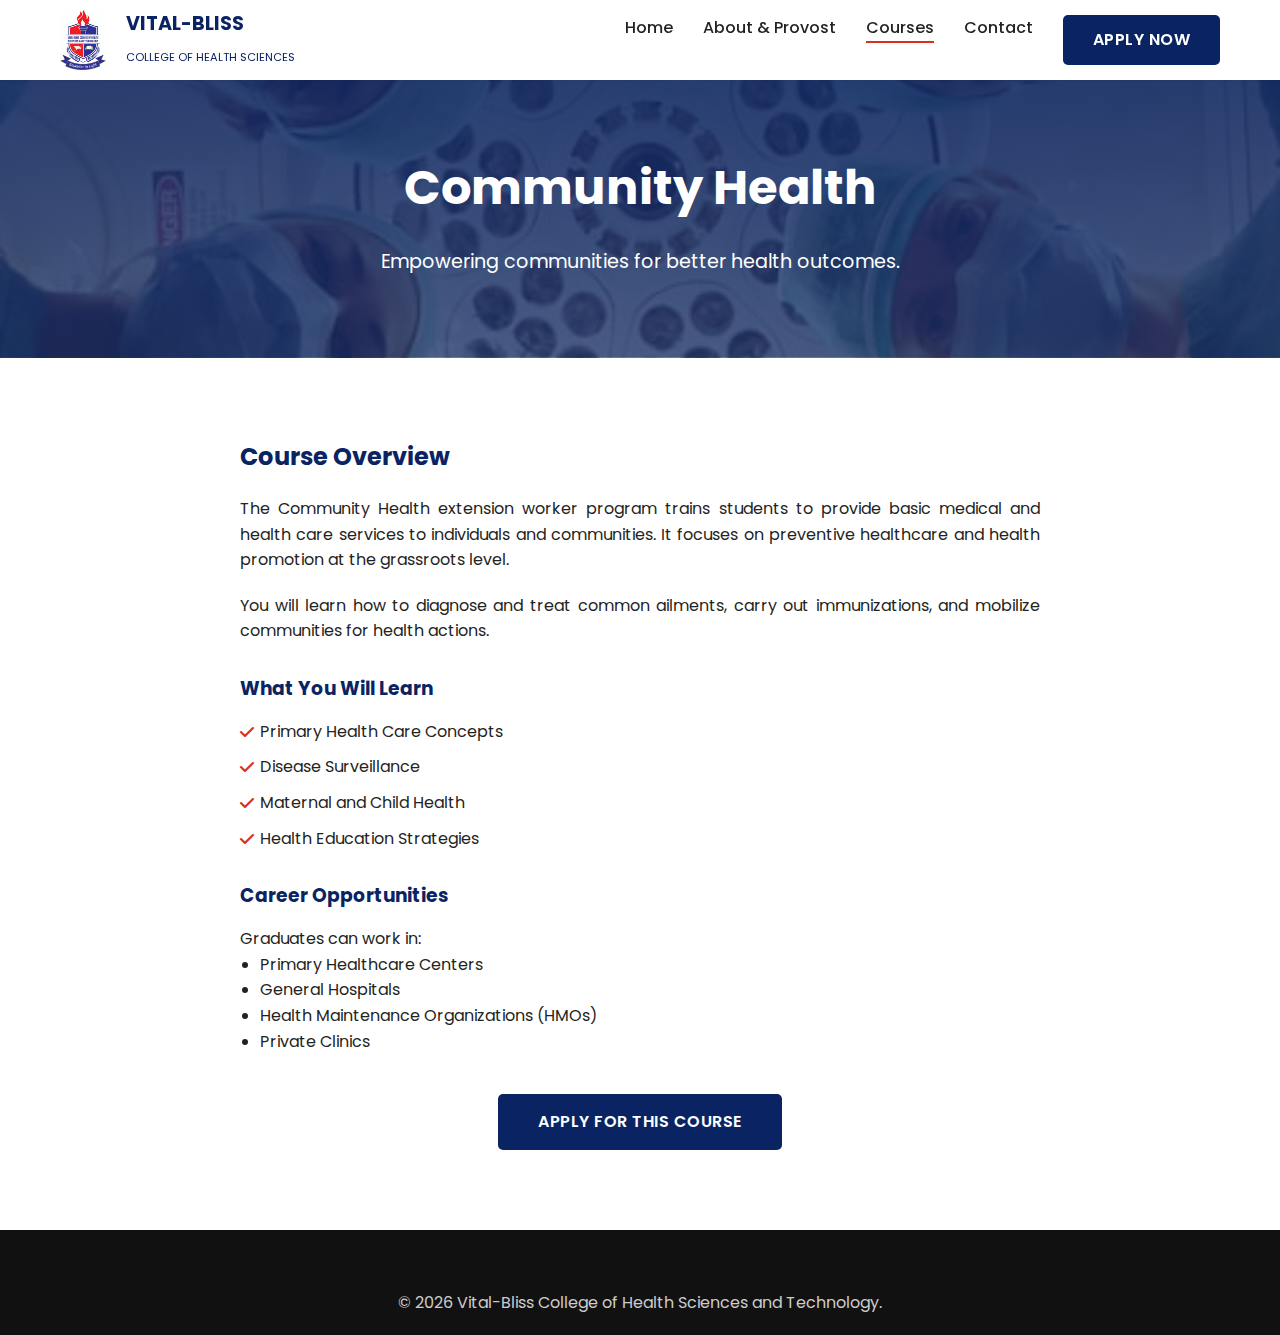
<file: courses/community-health.html>
<!DOCTYPE html>
<html lang="en">

<head>
    <meta charset="UTF-8">
    <meta name="viewport" content="width=device-width, initial-scale=1.0">
    <title>Community Health - Vital-Bliss College</title>
    <!-- Open Graph for Social Media -->
    <meta property="og:title" content="Community Health - Vital-Bliss College">
    <meta property="og:description" content="Education is Light. Admission in Progress. Government Approved.">
    <meta property="og:image" content="../assets/logos/logo.jpg">
    <meta property="og:url" content="https://www.vital-bliss.com/courses/community-health.html">
    <meta property="og:site_name" content="Vital-Bliss College">
    <meta property="og:type" content="website">

    <!-- Secondary Identity Signals -->
    <meta name="application-name" content="Vital-Bliss College">
    <meta name="apple-mobile-web-app-title" content="Vital-Bliss">

    <!-- Favicon Links -->
    <link rel="icon" type="image/jpeg" href="../assets/logos/logo.jpg">
    <link rel="apple-touch-icon" href="../assets/logos/logo.jpg">

    <script type="application/ld+json">
{
  "@context": "https://schema.org",
  "@type": "WebSite",
  "name": "Vital-Bliss College of Health Sciences & Technology",
  "alternateName": "Vital-Bliss College",
  "url": "https://www.vital-bliss.com/"
}
</script>

    <link rel="stylesheet" href="../css/style.css">
    <link href="https://fonts.googleapis.com/css2?family=Poppins:wght@300;400;600;700&display=swap" rel="stylesheet">
    <link rel="stylesheet" href="https://cdnjs.cloudflare.com/ajax/libs/font-awesome/6.0.0/css/all.min.css">
    <script src="../js/script.js" defer></script>
</head>

<body>

    <header>
        <div class="container nav-container">
            <div class="logo">
                <img src="../assets/logos/logo.jpg" alt="Vital-Bliss College Logo"
                    style="height: 60px; width: auto; margin-right: 10px;">
                <div>
                    <span class="text-primary">VITAL-BLISS</span><br>
                    <small class="text-dark" style="font-size: 0.7rem; font-weight: 400;">COLLEGE OF HEALTH
                        SCIENCES</small>
                </div>
            </div>
            <div class="mobile-menu-btn">
                <i class="fas fa-bars"></i>
            </div>
            <nav>
                <ul class="nav-links">
                    <li><a href="../index.html" class="nav-link">Home</a></li>
                    <li><a href="../about.html" class="nav-link">About & Provost</a></li>
                    <li><a href="../courses.html" class="nav-link active">Courses</a></li>
                    <li><a href="../contact.html" class="nav-link">Contact</a></li>
                    <li><a href="../contact.html" class="btn btn-primary">Apply Now</a></li>
                </ul>
            </nav>
        </div>
    </header>

    <section
        style="background: linear-gradient(rgba(10, 36, 99, 0.9), rgba(10, 36, 99, 0.7)), url('../assets/images/community-health.jpg'); background-size: cover; background-position: center; padding: 150px 0 80px; color: white; text-align: center;">
        <div class="container">
            <h1 style="font-size: 3rem; margin-bottom: 20px;">Community Health</h1>
            <p style="font-size: 1.2rem; max-width: 700px; margin: 0 auto;">Empowering communities for better health
                outcomes.</p>
        </div>
    </section>

    <section style="padding: 80px 0;">
        <div class="container">
            <div style="max-width: 800px; margin: 0 auto;">
                <div>
                    <h2 class="text-primary" style="margin-bottom: 20px;">Course Overview</h2>
                    <p style="margin-bottom: 20px; text-align: justify;">
                        The Community Health extension worker program trains students to provide basic medical and
                        health care services to individuals and communities. It focuses on preventive healthcare and
                        health promotion at the grassroots level.
                    </p>
                    <p style="margin-bottom: 30px; text-align: justify;">
                        You will learn how to diagnose and treat common ailments, carry out immunizations, and mobilize
                        communities for health actions.
                    </p>

                    <h3 class="text-primary" style="margin-bottom: 15px;">What You Will Learn</h3>
                    <ul style="list-style: none; margin-bottom: 30px;">
                        <li style="margin-bottom: 10px; padding-left: 20px; position: relative;"><i
                                class="fas fa-check text-accent" style="position: absolute; left: 0; top: 5px;"></i>
                            Primary Health Care Concepts</li>
                        <li style="margin-bottom: 10px; padding-left: 20px; position: relative;"><i
                                class="fas fa-check text-accent" style="position: absolute; left: 0; top: 5px;"></i>
                            Disease Surveillance</li>
                        <li style="margin-bottom: 10px; padding-left: 20px; position: relative;"><i
                                class="fas fa-check text-accent" style="position: absolute; left: 0; top: 5px;"></i>
                            Maternal and Child Health</li>
                        <li style="margin-bottom: 10px; padding-left: 20px; position: relative;"><i
                                class="fas fa-check text-accent" style="position: absolute; left: 0; top: 5px;"></i>
                            Health Education Strategies</li>
                    </ul>

                    <h3 class="text-primary" style="margin-bottom: 15px;">Career Opportunities</h3>
                    <p>Graduates can work in:</p>
                    <ul style="list-style: disc; margin-left: 20px; margin-bottom: 30px;">
                        <li>Primary Healthcare Centers</li>
                        <li>General Hospitals</li>
                        <li>Health Maintenance Organizations (HMOs)</li>
                        <li>Private Clinics</li>

                    </ul>
                    <div style="margin-top: 40px; text-align: center;">
                        <a href="../contact.html" class="btn btn-primary" style="padding: 15px 40px;">Apply for this
                            Course</a>
                    </div>
                </div>
            </div>
        </div>
    </section>

    <footer style="background-color: #111; color: #ccc; padding: 60px 0 20px;">
        <div class="container text-center">
            <p>&copy; 2026 Vital-Bliss College of Health Sciences and Technology.</p>
        </div>
    </footer>

</body>

</html>
</file>
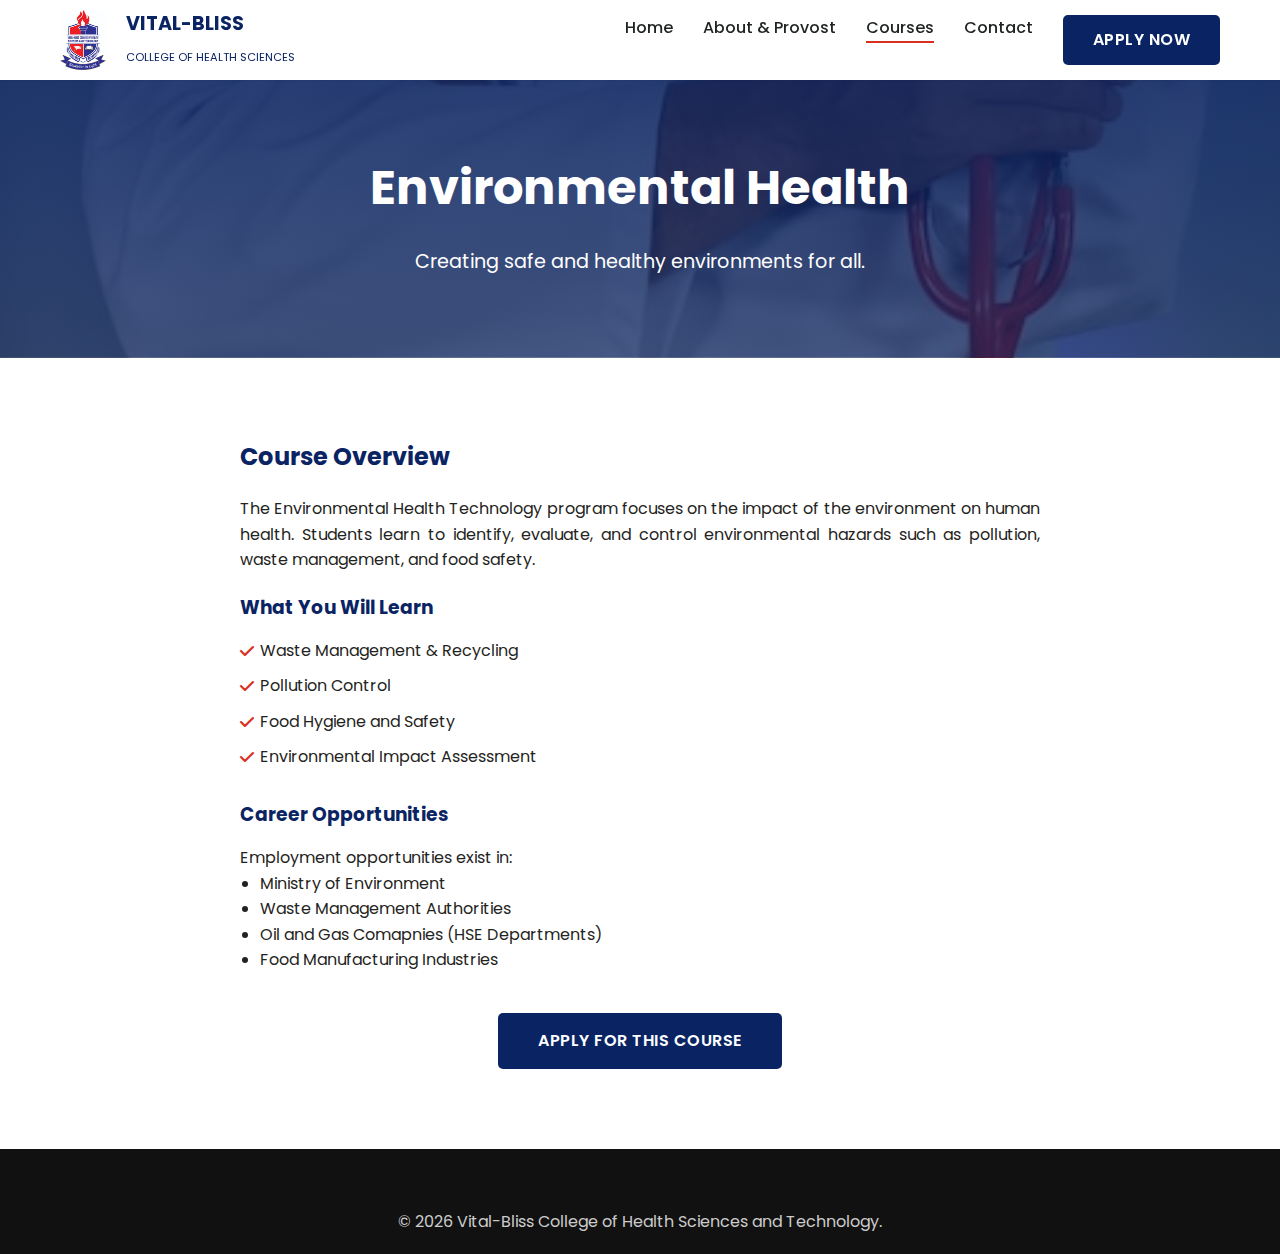
<file: courses/environmental-health.html>
<!DOCTYPE html>
<html lang="en">

<head>
    <meta charset="UTF-8">
    <meta name="viewport" content="width=device-width, initial-scale=1.0">
    <title>Environmental Health - Vital-Bliss College</title>
    <!-- Open Graph for Social Media -->
    <meta property="og:title" content="Environmental Health - Vital-Bliss College">
    <meta property="og:description" content="Education is Light. Admission in Progress. Government Approved.">
    <meta property="og:image" content="../assets/logos/logo.jpg">
    <meta property="og:url" content="https://vital-bliss.netlify.app/courses/environmental-health.html">
    <meta property="og:site_name" content="Vital-Bliss College">
    <meta property="og:type" content="website">

    <!-- Secondary Identity Signals -->
    <meta name="application-name" content="Vital-Bliss College">
    <meta name="apple-mobile-web-app-title" content="Vital-Bliss">

    <!-- Favicon Links -->
    <link rel="icon" type="image/jpeg" href="../assets/logos/logo.jpg">
    <link rel="apple-touch-icon" href="../assets/logos/logo.jpg">

    <script type="application/ld+json">
{
  "@context": "https://schema.org",
  "@type": "WebSite",
  "name": "Vital-Bliss College of Health Sciences & Technology",
  "alternateName": "Vital-Bliss College",
  "url": "https://vital-bliss.netlify.app/"
}
</script>

    <link rel="stylesheet" href="../css/style.css">
    <link href="https://fonts.googleapis.com/css2?family=Poppins:wght@300;400;600;700&display=swap" rel="stylesheet">
    <link rel="stylesheet" href="https://cdnjs.cloudflare.com/ajax/libs/font-awesome/6.0.0/css/all.min.css">
    <script src="../js/script.js" defer></script>
</head>

<body>

    <header>
        <div class="container nav-container">
            <div class="logo">
                <img src="../assets/logos/logo.jpg" alt="Vital-Bliss College Logo"
                    style="height: 60px; width: auto; margin-right: 10px;">
                <div>
                    <span class="text-primary">VITAL-BLISS</span><br>
                    <small class="text-dark" style="font-size: 0.7rem; font-weight: 400;">COLLEGE OF HEALTH
                        SCIENCES</small>
                </div>
            </div>
            <div class="mobile-menu-btn">
                <i class="fas fa-bars"></i>
            </div>
            <nav>
                <ul class="nav-links">
                    <li><a href="../index.html" class="nav-link">Home</a></li>
                    <li><a href="../about.html" class="nav-link">About & Provost</a></li>
                    <li><a href="../courses.html" class="nav-link active">Courses</a></li>
                    <li><a href="../contact.html" class="nav-link">Contact</a></li>
                    <li><a href="../contact.html" class="btn btn-primary">Apply Now</a></li>
                </ul>
            </nav>
        </div>
    </header>

    <section
        style="background: linear-gradient(rgba(10, 36, 99, 0.9), rgba(10, 36, 99, 0.7)), url('../assets/images/environmental-health.jpg'); background-size: cover; background-position: center; padding: 150px 0 80px; color: white; text-align: center;">
        <div class="container">
            <h1 style="font-size: 3rem; margin-bottom: 20px;">Environmental Health</h1>
            <p style="font-size: 1.2rem; max-width: 700px; margin: 0 auto;">Creating safe and healthy environments for
                all.</p>
        </div>
    </section>

    <section style="padding: 80px 0;">
        <div class="container">
            <div style="max-width: 800px; margin: 0 auto;">
                <div>
                    <h2 class="text-primary" style="margin-bottom: 20px;">Course Overview</h2>
                    <p style="margin-bottom: 20px; text-align: justify;">
                        The Environmental Health Technology program focuses on the impact of the environment on human
                        health. Students learn to identify, evaluate, and control environmental hazards such as
                        pollution, waste management, and food safety.
                    </p>
                    <h3 class="text-primary" style="margin-bottom: 15px;">What You Will Learn</h3>
                    <ul style="list-style: none; margin-bottom: 30px;">
                        <li style="margin-bottom: 10px; padding-left: 20px; position: relative;"><i
                                class="fas fa-check text-accent" style="position: absolute; left: 0; top: 5px;"></i>
                            Waste Management & Recycling</li>
                        <li style="margin-bottom: 10px; padding-left: 20px; position: relative;"><i
                                class="fas fa-check text-accent" style="position: absolute; left: 0; top: 5px;"></i>
                            Pollution Control</li>
                        <li style="margin-bottom: 10px; padding-left: 20px; position: relative;"><i
                                class="fas fa-check text-accent" style="position: absolute; left: 0; top: 5px;"></i>
                            Food Hygiene and Safety</li>
                        <li style="margin-bottom: 10px; padding-left: 20px; position: relative;"><i
                                class="fas fa-check text-accent" style="position: absolute; left: 0; top: 5px;"></i>
                            Environmental Impact Assessment</li>
                    </ul>
                    <h3 class="text-primary" style="margin-bottom: 15px;">Career Opportunities</h3>
                    <p>Employment opportunities exist in:</p>
                    <ul style="list-style: disc; margin-left: 20px; margin-bottom: 30px;">
                        <li>Ministry of Environment</li>
                        <li>Waste Management Authorities</li>
                        <li>Oil and Gas Comapnies (HSE Departments)</li>
                        <li>Food Manufacturing Industries</li>
                    </ul>

                    <div style="margin-top: 40px; text-align: center;">
                        <a href="../contact.html" class="btn btn-primary" style="padding: 15px 40px;">Apply for this
                            Course</a>
                    </div>
                </div>
            </div>
        </div>
    </section>

    <footer style="background-color: #111; color: #ccc; padding: 60px 0 20px;">
        <div class="container text-center">
            <p>&copy; 2026 Vital-Bliss College of Health Sciences and Technology.</p>
        </div>
    </footer>

</body>

</html>
</file>
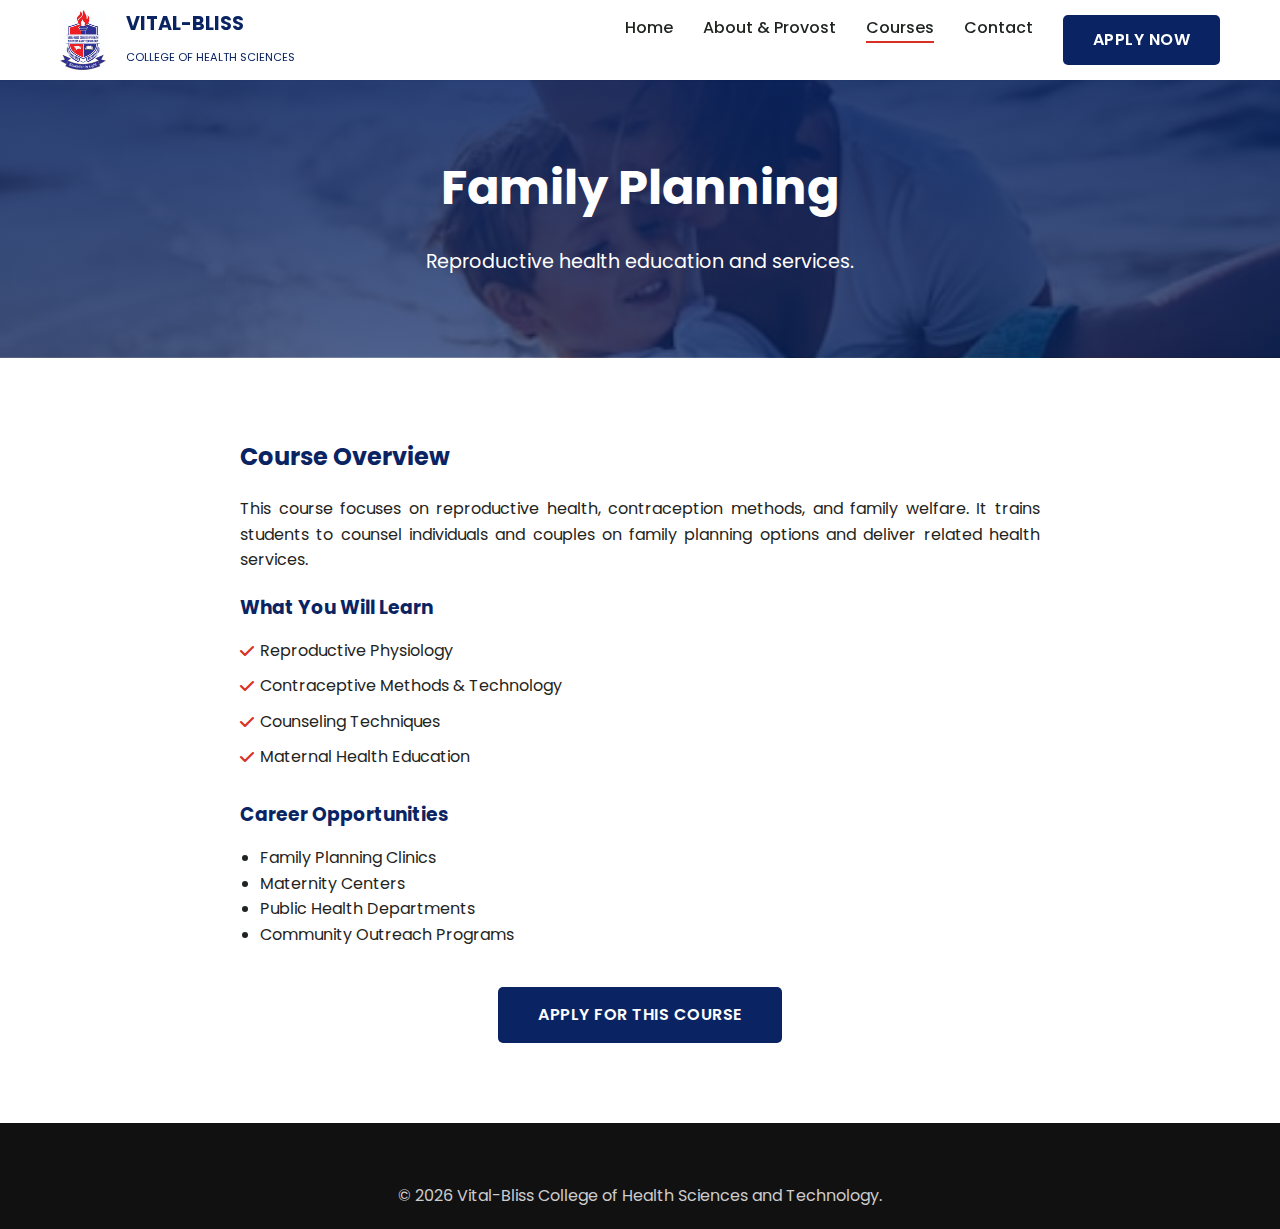
<file: courses/family-planning.html>
﻿<!DOCTYPE html>
<html lang="en">

<head>
    <meta charset="UTF-8">
    <meta name="viewport" content="width=device-width, initial-scale=1.0">
    <title>Family Planning - Vital-Bliss College</title>
    <link rel="canonical" href="https://vital-bliss.com/courses/family-planning.html">
    <!-- Open Graph for Social Media -->
    <meta property="og:title" content="Family Planning - Vital-Bliss College">
    <meta property="og:description" content="Education is Light. Admission in Progress. Government Approved.">
    <meta property="og:image" content="https://vital-bliss.com/assets/logos/logo.jpg">
    <meta property="og:url" content="https://www.vital-bliss.com/courses/family-planning.html">
    <meta property="og:site_name" content="Vital-Bliss College">
    <meta property="og:type" content="website">

    <!-- Secondary Identity Signals -->
    <meta name="application-name" content="Vital-Bliss College">
    <meta name="apple-mobile-web-app-title" content="Vital-Bliss">

    <!-- Favicon Links -->
    <link rel="icon" type="image/jpeg" href="https://vital-bliss.com/assets/logos/logo.jpg">
    <link rel="apple-touch-icon" href="https://vital-bliss.com/assets/logos/logo.jpg">

    <script type="application/ld+json">
{
  "@context": "https://schema.org",
  "@type": "WebSite",
  "name": "Vital-Bliss College of Health Sciences & Technology",
  "alternateName": "Vital-Bliss College",
  "url": "https://www.vital-bliss.com/"
}
</script>

    <link rel="stylesheet" href="../css/style.css">
    <link href="https://fonts.googleapis.com/css2?family=Poppins:wght@300;400;600;700&display=swap" rel="stylesheet">
    <link rel="stylesheet" href="https://cdnjs.cloudflare.com/ajax/libs/font-awesome/6.0.0/css/all.min.css">
    <script src="../js/script.js" defer></script>
</head>

<body>

    <header>
        <div class="container nav-container">
            <div class="logo">
                <img src="../assets/logos/logo.jpg" alt="Vital-Bliss College Logo"
                    style="height: 60px; width: auto; margin-right: 10px;">
                <div>
                    <span class="text-primary">VITAL-BLISS</span><br>
                    <small class="text-dark" style="font-size: 0.7rem; font-weight: 400;">COLLEGE OF HEALTH
                        SCIENCES</small>
                </div>
            </div>
            <div class="mobile-menu-btn">
                <i class="fas fa-bars"></i>
            </div>
            <nav>
                <ul class="nav-links">
                    <li><a href="../index.html" class="nav-link">Home</a></li>
                    <li><a href="../about.html" class="nav-link">About & Provost</a></li>
                    <li><a href="../courses.html" class="nav-link active">Courses</a></li>
                    <li><a href="../contact.html" class="nav-link">Contact</a></li>
                    <li><a href="../contact.html" class="btn btn-primary">Apply Now</a></li>
                </ul>
            </nav>
        </div>
    </header>

    <section
        style="background: linear-gradient(rgba(10, 36, 99, 0.9), rgba(10, 36, 99, 0.7)), url('../assets/images/family-planning.jpg'); background-size: cover; background-position: center; padding: 150px 0 80px; color: white; text-align: center;">
        <div class="container">
            <h1 style="font-size: 3rem; margin-bottom: 20px;">Family Planning</h1>
            <p style="font-size: 1.2rem; max-width: 700px; margin: 0 auto;">Reproductive health education and services.
            </p>
        </div>
    </section>

    <section style="padding: 80px 0;">
        <div class="container">
            <div style="max-width: 800px; margin: 0 auto;">
                <div>
                    <h2 class="text-primary" style="margin-bottom: 20px;">Course Overview</h2>
                    <p style="margin-bottom: 20px; text-align: justify;">
                        This course focuses on reproductive health, contraception methods, and family welfare. It trains
                        students to counsel individuals and couples on family planning options and deliver related
                        health services.
                    </p>
                    <h3 class="text-primary" style="margin-bottom: 15px;">What You Will Learn</h3>
                    <ul style="list-style: none; margin-bottom: 30px;">
                        <li style="margin-bottom: 10px; padding-left: 20px; position: relative;"><i
                                class="fas fa-check text-accent" style="position: absolute; left: 0; top: 5px;"></i>
                            Reproductive Physiology</li>
                        <li style="margin-bottom: 10px; padding-left: 20px; position: relative;"><i
                                class="fas fa-check text-accent" style="position: absolute; left: 0; top: 5px;"></i>
                            Contraceptive Methods & Technology</li>
                        <li style="margin-bottom: 10px; padding-left: 20px; position: relative;"><i
                                class="fas fa-check text-accent" style="position: absolute; left: 0; top: 5px;"></i>
                            Counseling Techniques</li>
                        <li style="margin-bottom: 10px; padding-left: 20px; position: relative;"><i
                                class="fas fa-check text-accent" style="position: absolute; left: 0; top: 5px;"></i>
                            Maternal Health Education</li>
                    </ul>
                    <h3 class="text-primary" style="margin-bottom: 15px;">Career Opportunities</h3>
                    <ul style="list-style: disc; margin-left: 20px; margin-bottom: 30px;">
                        <li>Family Planning Clinics</li>
                        <li>Maternity Centers</li>
                        <li>Public Health Departments</li>
                        <li>Community Outreach Programs</li>

                    </ul>
                    <div style="margin-top: 40px; text-align: center;">
                        <a href="../contact.html" class="btn btn-primary" style="padding: 15px 40px;">Apply for this
                            Course</a>
                    </div>
                </div>
            </div>
        </div>
    </section>

    <footer style="background-color: #111; color: #ccc; padding: 60px 0 20px;">
        <div class="container text-center">
            <p>&copy; 2026 Vital-Bliss College of Health Sciences and Technology.</p>
        </div>
    </footer>

</body>

</html>
</file>
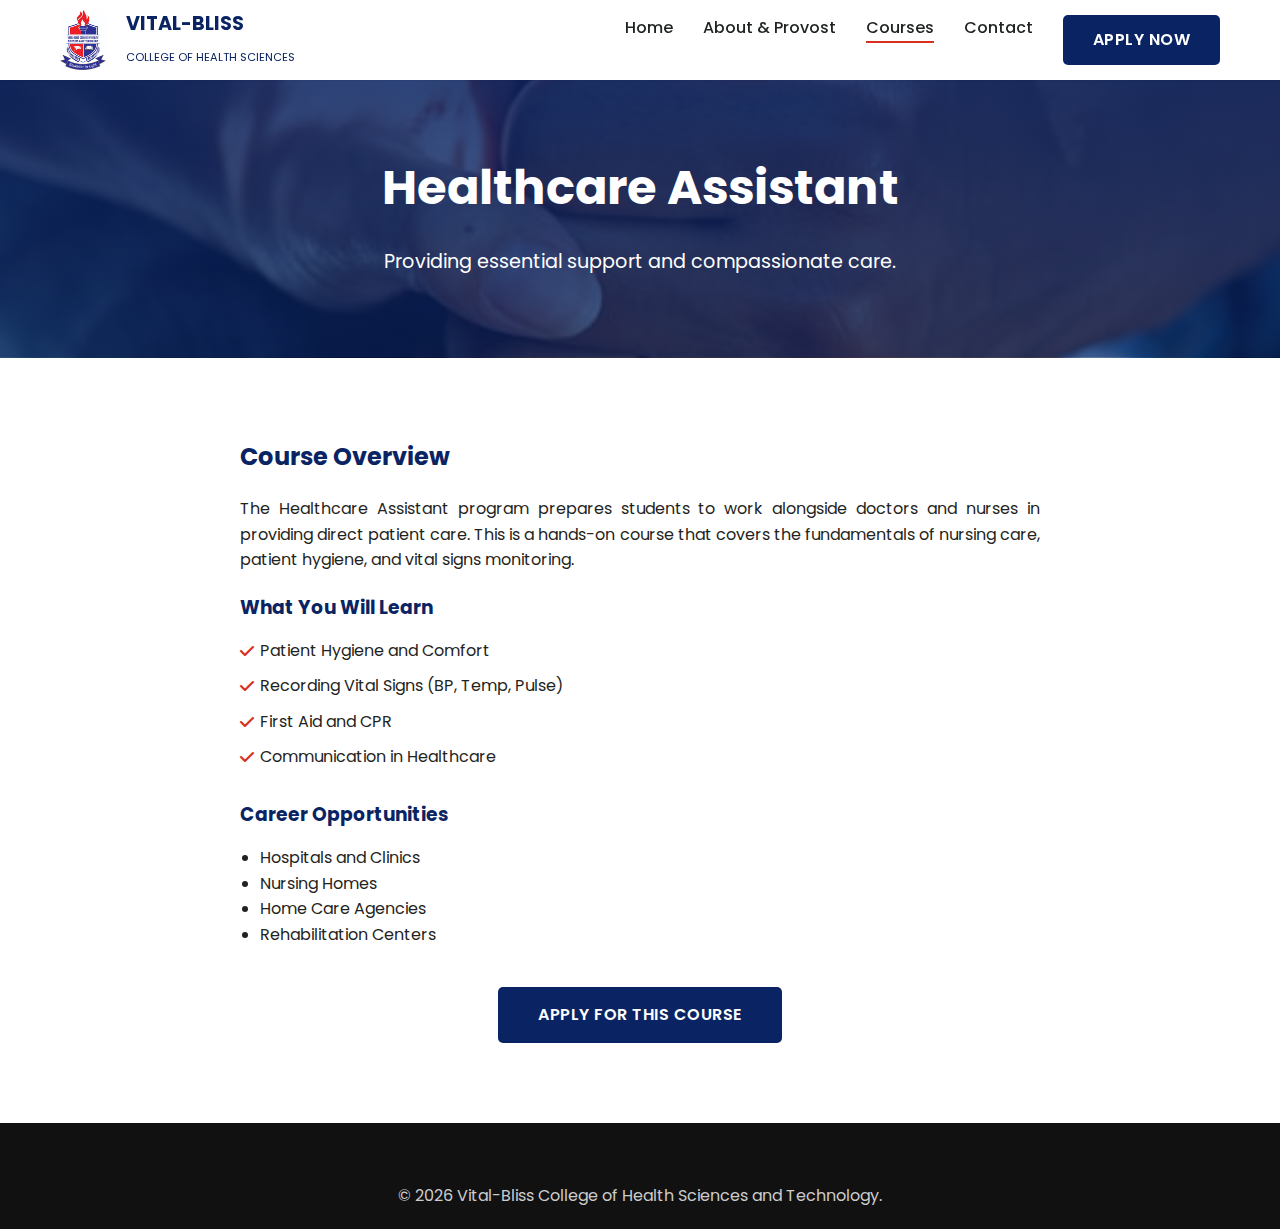
<file: courses/healthcare-assistant.html>
<!DOCTYPE html>
<html lang="en">

<head>
    <meta charset="UTF-8">
    <meta name="viewport" content="width=device-width, initial-scale=1.0">
    <title>Healthcare Assistant - Vital-Bliss College</title>
    <!-- Open Graph for Social Media -->
    <meta property="og:title" content="Healthcare Assistant - Vital-Bliss College">
    <meta property="og:description" content="Education is Light. Admission in Progress. Government Approved.">
    <meta property="og:image" content="../assets/logos/logo.jpg">
    <meta property="og:url" content="https://www.vital-bliss.com/courses/healthcare-assistant.html">
    <meta property="og:site_name" content="Vital-Bliss College">
    <meta property="og:type" content="website">

    <!-- Secondary Identity Signals -->
    <meta name="application-name" content="Vital-Bliss College">
    <meta name="apple-mobile-web-app-title" content="Vital-Bliss">

    <!-- Favicon Links -->
    <link rel="icon" type="image/jpeg" href="../assets/logos/logo.jpg">
    <link rel="apple-touch-icon" href="../assets/logos/logo.jpg">

    <script type="application/ld+json">
{
  "@context": "https://schema.org",
  "@type": "WebSite",
  "name": "Vital-Bliss College of Health Sciences & Technology",
  "alternateName": "Vital-Bliss College",
  "url": "https://www.vital-bliss.com/"
}
</script>

    <link rel="stylesheet" href="../css/style.css">
    <link href="https://fonts.googleapis.com/css2?family=Poppins:wght@300;400;600;700&display=swap" rel="stylesheet">
    <link rel="stylesheet" href="https://cdnjs.cloudflare.com/ajax/libs/font-awesome/6.0.0/css/all.min.css">
    <script src="../js/script.js" defer></script>
</head>

<body>

    <header>
        <div class="container nav-container">
            <div class="logo">
                <img src="../assets/logos/logo.jpg" alt="Vital-Bliss College Logo"
                    style="height: 60px; width: auto; margin-right: 10px;">
                <div>
                    <span class="text-primary">VITAL-BLISS</span><br>
                    <small class="text-dark" style="font-size: 0.7rem; font-weight: 400;">COLLEGE OF HEALTH
                        SCIENCES</small>
                </div>
            </div>
            <div class="mobile-menu-btn">
                <i class="fas fa-bars"></i>
            </div>
            <nav>
                <ul class="nav-links">
                    <li><a href="../index.html" class="nav-link">Home</a></li>
                    <li><a href="../about.html" class="nav-link">About & Provost</a></li>
                    <li><a href="../courses.html" class="nav-link active">Courses</a></li>
                    <li><a href="../contact.html" class="nav-link">Contact</a></li>
                    <li><a href="../contact.html" class="btn btn-primary">Apply Now</a></li>
                </ul>
            </nav>
        </div>
    </header>

    <section
        style="background: linear-gradient(rgba(10, 36, 99, 0.9), rgba(10, 36, 99, 0.7)), url('../assets/images/healthcare-assistant.jpg'); background-size: cover; background-position: center; padding: 150px 0 80px; color: white; text-align: center;">
        <div class="container">
            <h1 style="font-size: 3rem; margin-bottom: 20px;">Healthcare Assistant</h1>
            <p style="font-size: 1.2rem; max-width: 700px; margin: 0 auto;">Providing essential support and
                compassionate care.</p>
        </div>
    </section>

    <section style="padding: 80px 0;">
        <div class="container">
            <div style="max-width: 800px; margin: 0 auto;">
                <div>
                    <h2 class="text-primary" style="margin-bottom: 20px;">Course Overview</h2>
                    <p style="margin-bottom: 20px; text-align: justify;">
                        The Healthcare Assistant program prepares students to work alongside doctors and nurses in
                        providing direct patient care. This is a hands-on course that covers the fundamentals of nursing
                        care, patient hygiene, and vital signs monitoring.
                    </p>
                    <h3 class="text-primary" style="margin-bottom: 15px;">What You Will Learn</h3>
                    <ul style="list-style: none; margin-bottom: 30px;">
                        <li style="margin-bottom: 10px; padding-left: 20px; position: relative;"><i
                                class="fas fa-check text-accent" style="position: absolute; left: 0; top: 5px;"></i>
                            Patient Hygiene and Comfort</li>
                        <li style="margin-bottom: 10px; padding-left: 20px; position: relative;"><i
                                class="fas fa-check text-accent" style="position: absolute; left: 0; top: 5px;"></i>
                            Recording Vital Signs (BP, Temp, Pulse)</li>
                        <li style="margin-bottom: 10px; padding-left: 20px; position: relative;"><i
                                class="fas fa-check text-accent" style="position: absolute; left: 0; top: 5px;"></i>
                            First Aid and CPR</li>
                        <li style="margin-bottom: 10px; padding-left: 20px; position: relative;"><i
                                class="fas fa-check text-accent" style="position: absolute; left: 0; top: 5px;"></i>
                            Communication in Healthcare</li>
                    </ul>
                    <h3 class="text-primary" style="margin-bottom: 15px;">Career Opportunities</h3>
                    <ul style="list-style: disc; margin-left: 20px; margin-bottom: 30px;">
                        <li>Hospitals and Clinics</li>
                        <li>Nursing Homes</li>
                        <li>Home Care Agencies</li>
                        <li>Rehabilitation Centers</li>

                    </ul>
                    <div style="margin-top: 40px; text-align: center;">
                        <a href="../contact.html" class="btn btn-primary" style="padding: 15px 40px;">Apply for this
                            Course</a>
                    </div>
                </div>
            </div>
        </div>
    </section>

    <footer style="background-color: #111; color: #ccc; padding: 60px 0 20px;">
        <div class="container text-center">
            <p>&copy; 2026 Vital-Bliss College of Health Sciences and Technology.</p>
        </div>
    </footer>

</body>

</html>
</file>
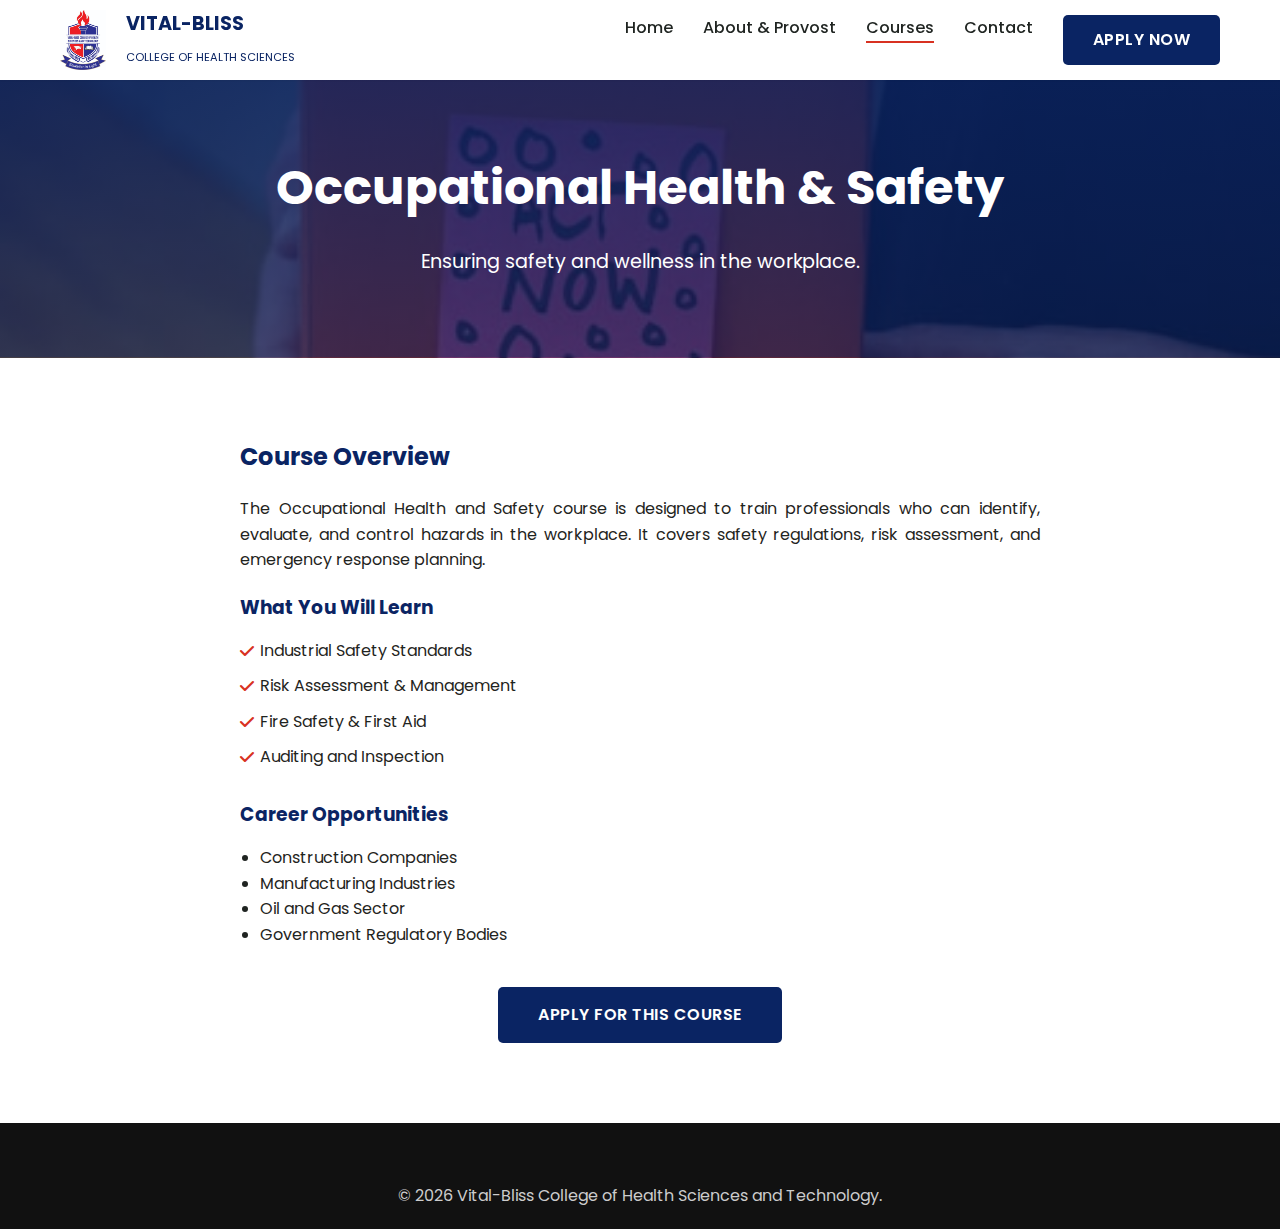
<file: courses/occupational-health.html>
<!DOCTYPE html>
<html lang="en">

<head>
    <meta charset="UTF-8">
    <meta name="viewport" content="width=device-width, initial-scale=1.0">
    <title>Occupational Health & Safety - Vital-Bliss College</title>
    <!-- Open Graph for Social Media -->
    <meta property="og:title" content="Occupational Health & Safety - Vital-Bliss College">
    <meta property="og:description" content="Education is Light. Admission in Progress. Government Approved.">
    <meta property="og:image" content="../assets/logos/logo.jpg">
    <meta property="og:url" content="https://vital-bliss.netlify.app/courses/occupational-health.html">
    <meta property="og:site_name" content="Vital-Bliss College">
    <meta property="og:type" content="website">

    <!-- Secondary Identity Signals -->
    <meta name="application-name" content="Vital-Bliss College">
    <meta name="apple-mobile-web-app-title" content="Vital-Bliss">

    <!-- Favicon Links -->
    <link rel="icon" type="image/jpeg" href="../assets/logos/logo.jpg">
    <link rel="apple-touch-icon" href="../assets/logos/logo.jpg">

    <script type="application/ld+json">
{
  "@context": "https://schema.org",
  "@type": "WebSite",
  "name": "Vital-Bliss College of Health Sciences & Technology",
  "alternateName": "Vital-Bliss College",
  "url": "https://vital-bliss.netlify.app/"
}
</script>

    <link rel="stylesheet" href="../css/style.css">
    <link href="https://fonts.googleapis.com/css2?family=Poppins:wght@300;400;600;700&display=swap" rel="stylesheet">
    <link rel="stylesheet" href="https://cdnjs.cloudflare.com/ajax/libs/font-awesome/6.0.0/css/all.min.css">
    <script src="../js/script.js" defer></script>
</head>

<body>

    <header>
        <div class="container nav-container">
            <div class="logo">
                <img src="../assets/logos/logo.jpg" alt="Vital-Bliss College Logo"
                    style="height: 60px; width: auto; margin-right: 10px;">
                <div>
                    <span class="text-primary">VITAL-BLISS</span><br>
                    <small class="text-dark" style="font-size: 0.7rem; font-weight: 400;">COLLEGE OF HEALTH
                        SCIENCES</small>
                </div>
            </div>
            <div class="mobile-menu-btn">
                <i class="fas fa-bars"></i>
            </div>
            <nav>
                <ul class="nav-links">
                    <li><a href="../index.html" class="nav-link">Home</a></li>
                    <li><a href="../about.html" class="nav-link">About & Provost</a></li>
                    <li><a href="../courses.html" class="nav-link active">Courses</a></li>
                    <li><a href="../contact.html" class="nav-link">Contact</a></li>
                    <li><a href="../contact.html" class="btn btn-primary">Apply Now</a></li>
                </ul>
            </nav>
        </div>
    </header>

    <section
        style="background: linear-gradient(rgba(10, 36, 99, 0.9), rgba(10, 36, 99, 0.7)), url('../assets/images/occupational-health.jpg'); background-size: cover; background-position: center; padding: 150px 0 80px; color: white; text-align: center;">
        <div class="container">
            <h1 style="font-size: 3rem; margin-bottom: 20px;">Occupational Health & Safety</h1>
            <p style="font-size: 1.2rem; max-width: 700px; margin: 0 auto;">Ensuring safety and wellness in the
                workplace.</p>
        </div>
    </section>

    <section style="padding: 80px 0;">
        <div class="container">
            <div style="max-width: 800px; margin: 0 auto;">
                <div>
                    <h2 class="text-primary" style="margin-bottom: 20px;">Course Overview</h2>
                    <p style="margin-bottom: 20px; text-align: justify;">
                        The Occupational Health and Safety course is designed to train professionals who can identify,
                        evaluate, and control hazards in the workplace. It covers safety regulations, risk assessment,
                        and emergency response planning.
                    </p>
                    <h3 class="text-primary" style="margin-bottom: 15px;">What You Will Learn</h3>
                    <ul style="list-style: none; margin-bottom: 30px;">
                        <li style="margin-bottom: 10px; padding-left: 20px; position: relative;"><i
                                class="fas fa-check text-accent" style="position: absolute; left: 0; top: 5px;"></i>
                            Industrial Safety Standards</li>
                        <li style="margin-bottom: 10px; padding-left: 20px; position: relative;"><i
                                class="fas fa-check text-accent" style="position: absolute; left: 0; top: 5px;"></i>
                            Risk Assessment & Management</li>
                        <li style="margin-bottom: 10px; padding-left: 20px; position: relative;"><i
                                class="fas fa-check text-accent" style="position: absolute; left: 0; top: 5px;"></i>
                            Fire Safety & First Aid</li>
                        <li style="margin-bottom: 10px; padding-left: 20px; position: relative;"><i
                                class="fas fa-check text-accent" style="position: absolute; left: 0; top: 5px;"></i>
                            Auditing and Inspection</li>
                    </ul>
                    <h3 class="text-primary" style="margin-bottom: 15px;">Career Opportunities</h3>
                    <ul style="list-style: disc; margin-left: 20px; margin-bottom: 30px;">
                        <li>Construction Companies</li>
                        <li>Manufacturing Industries</li>
                        <li>Oil and Gas Sector</li>
                        <li>Government Regulatory Bodies</li>

                    </ul>
                    <div style="margin-top: 40px; text-align: center;">
                        <a href="../contact.html" class="btn btn-primary" style="padding: 15px 40px;">Apply for this
                            Course</a>
                    </div>
                </div>
            </div>
        </div>
    </section>

    <footer style="background-color: #111; color: #ccc; padding: 60px 0 20px;">
        <div class="container text-center">
            <p>&copy; 2026 Vital-Bliss College of Health Sciences and Technology.</p>
        </div>
    </footer>

</body>

</html>
</file>
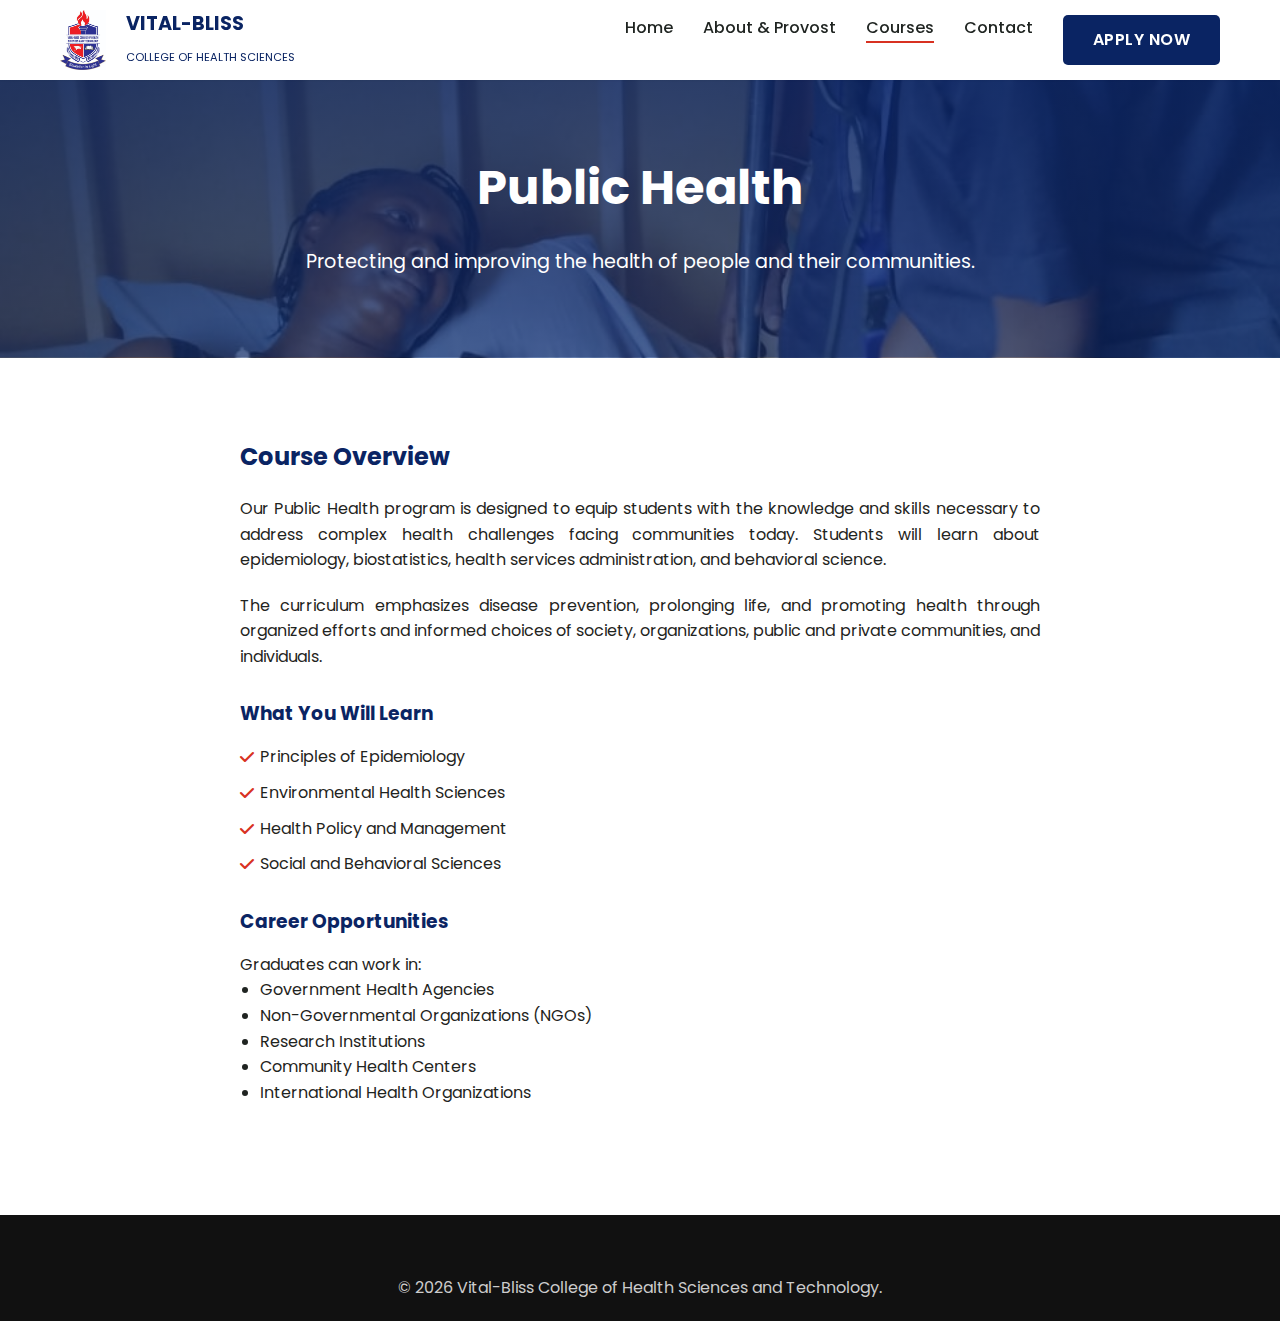
<file: courses/public-health.html>
<!DOCTYPE html>
<html lang="en">

<head>
    <meta charset="UTF-8">
    <meta name="viewport" content="width=device-width, initial-scale=1.0">
    <title>Public Health - Vital-Bliss College</title>
    <!-- Open Graph for Social Media -->
    <meta property="og:title" content="Public Health - Vital-Bliss College">
    <meta property="og:description" content="Education is Light. Admission in Progress. Government Approved.">
    <meta property="og:image" content="../assets/logos/logo.jpg">
    <meta property="og:url" content="https://vital-bliss.netlify.app/courses/public-health.html">
    <meta property="og:site_name" content="Vital-Bliss College">
    <meta property="og:type" content="website">

    <!-- Secondary Identity Signals -->
    <meta name="application-name" content="Vital-Bliss College">
    <meta name="apple-mobile-web-app-title" content="Vital-Bliss">

    <!-- Favicon Links -->
    <link rel="icon" type="image/jpeg" href="../assets/logos/logo.jpg">
    <link rel="apple-touch-icon" href="../assets/logos/logo.jpg">

    <script type="application/ld+json">
{
  "@context": "https://schema.org",
  "@type": "WebSite",
  "name": "Vital-Bliss College of Health Sciences & Technology",
  "alternateName": "Vital-Bliss College",
  "url": "https://vital-bliss.netlify.app/"
}
</script>

    <link rel="stylesheet" href="../css/style.css">
    <link href="https://fonts.googleapis.com/css2?family=Poppins:wght@300;400;600;700&display=swap" rel="stylesheet">
    <link rel="stylesheet" href="https://cdnjs.cloudflare.com/ajax/libs/font-awesome/6.0.0/css/all.min.css">
    <script src="../js/script.js" defer></script>
</head>

<body>

    <header>
        <div class="container nav-container">
            <div class="logo">
                <img src="../assets/logos/logo.jpg" alt="Vital-Bliss College Logo"
                    style="height: 60px; width: auto; margin-right: 10px;">
                <div>
                    <span class="text-primary">VITAL-BLISS</span><br>
                    <small class="text-dark" style="font-size: 0.7rem; font-weight: 400;">COLLEGE OF HEALTH
                        SCIENCES</small>
                </div>
            </div>
            <div class="mobile-menu-btn">
                <i class="fas fa-bars"></i>
            </div>
            <nav>
                <ul class="nav-links">
                    <li><a href="../index.html" class="nav-link">Home</a></li>
                    <li><a href="../about.html" class="nav-link">About & Provost</a></li>
                    <li><a href="../courses.html" class="nav-link active">Courses</a></li>
                    <li><a href="../contact.html" class="nav-link">Contact</a></li>
                    <li><a href="../contact.html" class="btn btn-primary">Apply Now</a></li>
                </ul>
            </nav>
        </div>
    </header>

    <!-- Course Hero -->
    <section
        style="background: linear-gradient(rgba(10, 36, 99, 0.9), rgba(10, 36, 99, 0.7)), url('../assets/images/IMG-20260127-WA0038.jpg'); background-size: cover; background-position: center; padding: 150px 0 80px; color: white; text-align: center;">
        <div class="container">
            <h1 style="font-size: 3rem; margin-bottom: 20px;">Public Health</h1>
            <p style="font-size: 1.2rem; max-width: 700px; margin: 0 auto;">Protecting and improving the health of
                people and their communities.</p>
        </div>
    </section>

    <!-- Course Details -->
    <section style="padding: 80px 0;">
        <div class="container">
            <div style="max-width: 800px; margin: 0 auto;">

                <!-- Main Content -->
                <div>
                    <h2 class="text-primary" style="margin-bottom: 20px;">Course Overview</h2>
                    <p style="margin-bottom: 20px; text-align: justify;">
                        Our Public Health program is designed to equip students with the knowledge and skills necessary
                        to address complex health challenges facing communities today. Students will learn about
                        epidemiology, biostatistics, health services administration, and behavioral science.
                    </p>
                    <p style="margin-bottom: 30px; text-align: justify;">
                        The curriculum emphasizes disease prevention, prolonging life, and promoting health through
                        organized efforts and informed choices of society, organizations, public and private
                        communities, and individuals.
                    </p>

                    <h3 class="text-primary" style="margin-bottom: 15px;">What You Will Learn</h3>
                    <ul style="list-style: none; margin-bottom: 30px;">
                        <li style="margin-bottom: 10px; padding-left: 20px; position: relative;"><i
                                class="fas fa-check text-accent" style="position: absolute; left: 0; top: 5px;"></i>
                            Principles of Epidemiology</li>
                        <li style="margin-bottom: 10px; padding-left: 20px; position: relative;"><i
                                class="fas fa-check text-accent" style="position: absolute; left: 0; top: 5px;"></i>
                            Environmental Health Sciences</li>
                        <li style="margin-bottom: 10px; padding-left: 20px; position: relative;"><i
                                class="fas fa-check text-accent" style="position: absolute; left: 0; top: 5px;"></i>
                            Health Policy and Management</li>
                        <li style="margin-bottom: 10px; padding-left: 20px; position: relative;"><i
                                class="fas fa-check text-accent" style="position: absolute; left: 0; top: 5px;"></i>
                            Social and Behavioral Sciences</li>
                    </ul>

                    <h3 class="text-primary" style="margin-bottom: 15px;">Career Opportunities</h3>
                    <p>Graduates can work in:</p>
                    <ul style="list-style: disc; margin-left: 20px; margin-bottom: 30px;">
                        <li>Government Health Agencies</li>
                        <li>Non-Governmental Organizations (NGOs)</li>
                        <li>Research Institutions</li>
                        <li>Community Health Centers</li>
                        <li>International Health Organizations</li>
                    </ul>
                </div>

                <!-- Sidebar -->


            </div>
        </div>
    </section>

    <!-- Footer -->
    <footer style="background-color: #111; color: #ccc; padding: 60px 0 20px;">
        <div class="container text-center">
            <p>&copy; 2026 Vital-Bliss College of Health Sciences and Technology.</p>
        </div>
    </footer>

</body>

</html>
</file>
<file: css/style.css>
/* 
 * Vital-Bliss College - Global Styles
 * Theme: Blue (Primary), Red (Accent), White
 * Font: 'Poppins', sans-serif (Modern, Professional)
 */

:root {
  /* Colors */
  --primary-blue: #0A2463;
  /* Deep Royal Blue */
  --secondary-blue: #3E92CC;
  /* Lighter Blue for gradients/hovers */
  --accent-red: #D83121;
  /* Vibrant Red */
  --accent-red-hover: #b92b1b;
  --text-dark: #1F2421;
  --text-light: #666666;
  --white: #FFFFFF;
  --off-white: #F9FAFB;
  --light-gray: #E5E7EB;

  /* Typography */
  --font-main: 'Poppins', sans-serif;
  --font-heading: 'Poppins', sans-serif;

  /* Spacing */
  --container-width: 1200px;
  --header-height: 80px;

  /* Box Shadow */
  --shadow-sm: 0 1px 2px 0 rgba(0, 0, 0, 0.05);
  --shadow-md: 0 4px 6px -1px rgba(0, 0, 0, 0.1), 0 2px 4px -1px rgba(0, 0, 0, 0.06);
  --shadow-lg: 0 10px 15px -3px rgba(0, 0, 0, 0.1), 0 4px 6px -2px rgba(0, 0, 0, 0.05);

  /* Transitions */
  --transition-fast: 0.2s ease;
  --transition-normal: 0.3s ease;
}

/* Reset & Base */
*,
*::before,
*::after {
  box-sizing: border-box;
  margin: 0;
  padding: 0;
}

html {
  scroll-behavior: smooth;
}

body {
  font-family: var(--font-main);
  background-color: var(--white);
  color: var(--text-dark);
  line-height: 1.6;
  -webkit-font-smoothing: antialiased;
}

a {
  text-decoration: none;
  color: inherit;
  transition: var(--transition-fast);
}

ul {
  list-style: none;
}

img {
  max-width: 100%;
  display: block;
}

/* Container */
.container {
  max-width: var(--container-width);
  margin: 0 auto;
  padding: 0 20px;
}

/* Typography Utility Classes */
.text-center {
  text-align: center;
}

.text-primary {
  color: var(--primary-blue);
}

.text-accent {
  color: var(--accent-red);
}

.section-title {
  font-size: 2.5rem;
  color: var(--primary-blue);
  margin-bottom: 1rem;
  font-weight: 700;
  position: relative;
  display: inline-block;
}

.section-title::after {
  content: '';
  display: block;
  width: 60px;
  height: 4px;
  background-color: var(--accent-red);
  margin: 0.5rem auto 0;
}

.section-subtitle {
  font-size: 1.1rem;
  color: var(--text-light);
  margin-bottom: 3rem;
  max-width: 600px;
  margin-left: auto;
  margin-right: auto;
}

/* Buttons */
.btn {
  display: inline-block;
  padding: 12px 30px;
  border-radius: 5px;
  font-weight: 600;
  text-transform: uppercase;
  letter-spacing: 0.5px;
  cursor: pointer;
  border: none;
  transition: var(--transition-normal);
}

.btn-primary {
  background-color: var(--primary-blue);
  color: var(--white);
}

.btn-primary:hover {
  background-color: #081d4f;
  transform: translateY(-2px);
  box-shadow: var(--shadow-lg);
}

.btn-accent {
  background-color: var(--accent-red);
  color: var(--white);
}

.btn-accent:hover {
  background-color: var(--accent-red-hover);
  transform: translateY(-2px);
  box-shadow: var(--shadow-lg);
}

.btn-outline {
  background-color: transparent;
  border: 2px solid var(--primary-blue);
  color: var(--primary-blue);
}

.btn-outline:hover {
  background-color: var(--primary-blue);
  color: var(--white);
}

/* Top Bar */
/* Header & Navigation */
header {
  height: var(--header-height);
  background-color: var(--white);
  box-shadow: var(--shadow-sm);
  position: fixed;
  top: 0;
  width: 100%;
  z-index: 1000;
  display: flex;
  align-items: center;
}

.nav-container {
  display: flex;
  justify-content: space-between;
  align-items: center;
  width: 100%;
}

.logo {
  display: flex;
  align-items: center;
  gap: 10px;
  font-weight: 700;
  font-size: 1.2rem;
  color: var(--primary-blue);
}

.logo img {
  height: 50px;
  /* Adjust based on actual logo */
}

.nav-links {
  display: flex;
  gap: 30px;
}

.nav-link {
  font-weight: 500;
  color: var(--text-dark);
  position: relative;
}

.nav-link::after {
  content: '';
  position: absolute;
  width: 0;
  height: 2px;
  bottom: -4px;
  left: 0;
  background-color: var(--accent-red);
  transition: var(--transition-fast);
}

.nav-link:hover::after,
.nav-link.active::after {
  width: 100%;
}

.mobile-menu-btn {
  display: none;
  font-size: 1.5rem;
  cursor: pointer;
  color: var(--primary-blue);
}

/* Animation Utilities */
.fade-in {
  opacity: 0;
  transform: translateY(20px);
  transition: opacity 0.6s ease-out, transform 0.6s ease-out;
}

.fade-in.visible {
  opacity: 1;
  transform: translateY(0);
}

/* Responsive */
@media (max-width: 768px) {
  .nav-links {
    position: absolute;
    top: var(--header-height);
    left: 0;
    width: 100%;
    background-color: var(--white);
    flex-direction: column;
    padding: 20px;
    box-shadow: var(--shadow-md);
    clip-path: polygon(0 0, 100% 0, 100% 0, 0 0);
    /* Hidden */
    transition: clip-path 0.4s ease-in-out;
  }

  .nav-links.nav-open {
    clip-path: polygon(0 0, 100% 0, 100% 100%, 0 100%);
  }

  .mobile-menu-btn {
    display: block;
  }

  .hero-buttons {
    flex-direction: column;
    width: 100%;
  }

  .hero-buttons .btn {
    width: 100%;
    display: block;
    text-align: center;
  }
}

.hero-buttons {
  display: flex;
  justify-content: center;
  gap: 20px;
  margin-top: 2rem;
}
</file>
